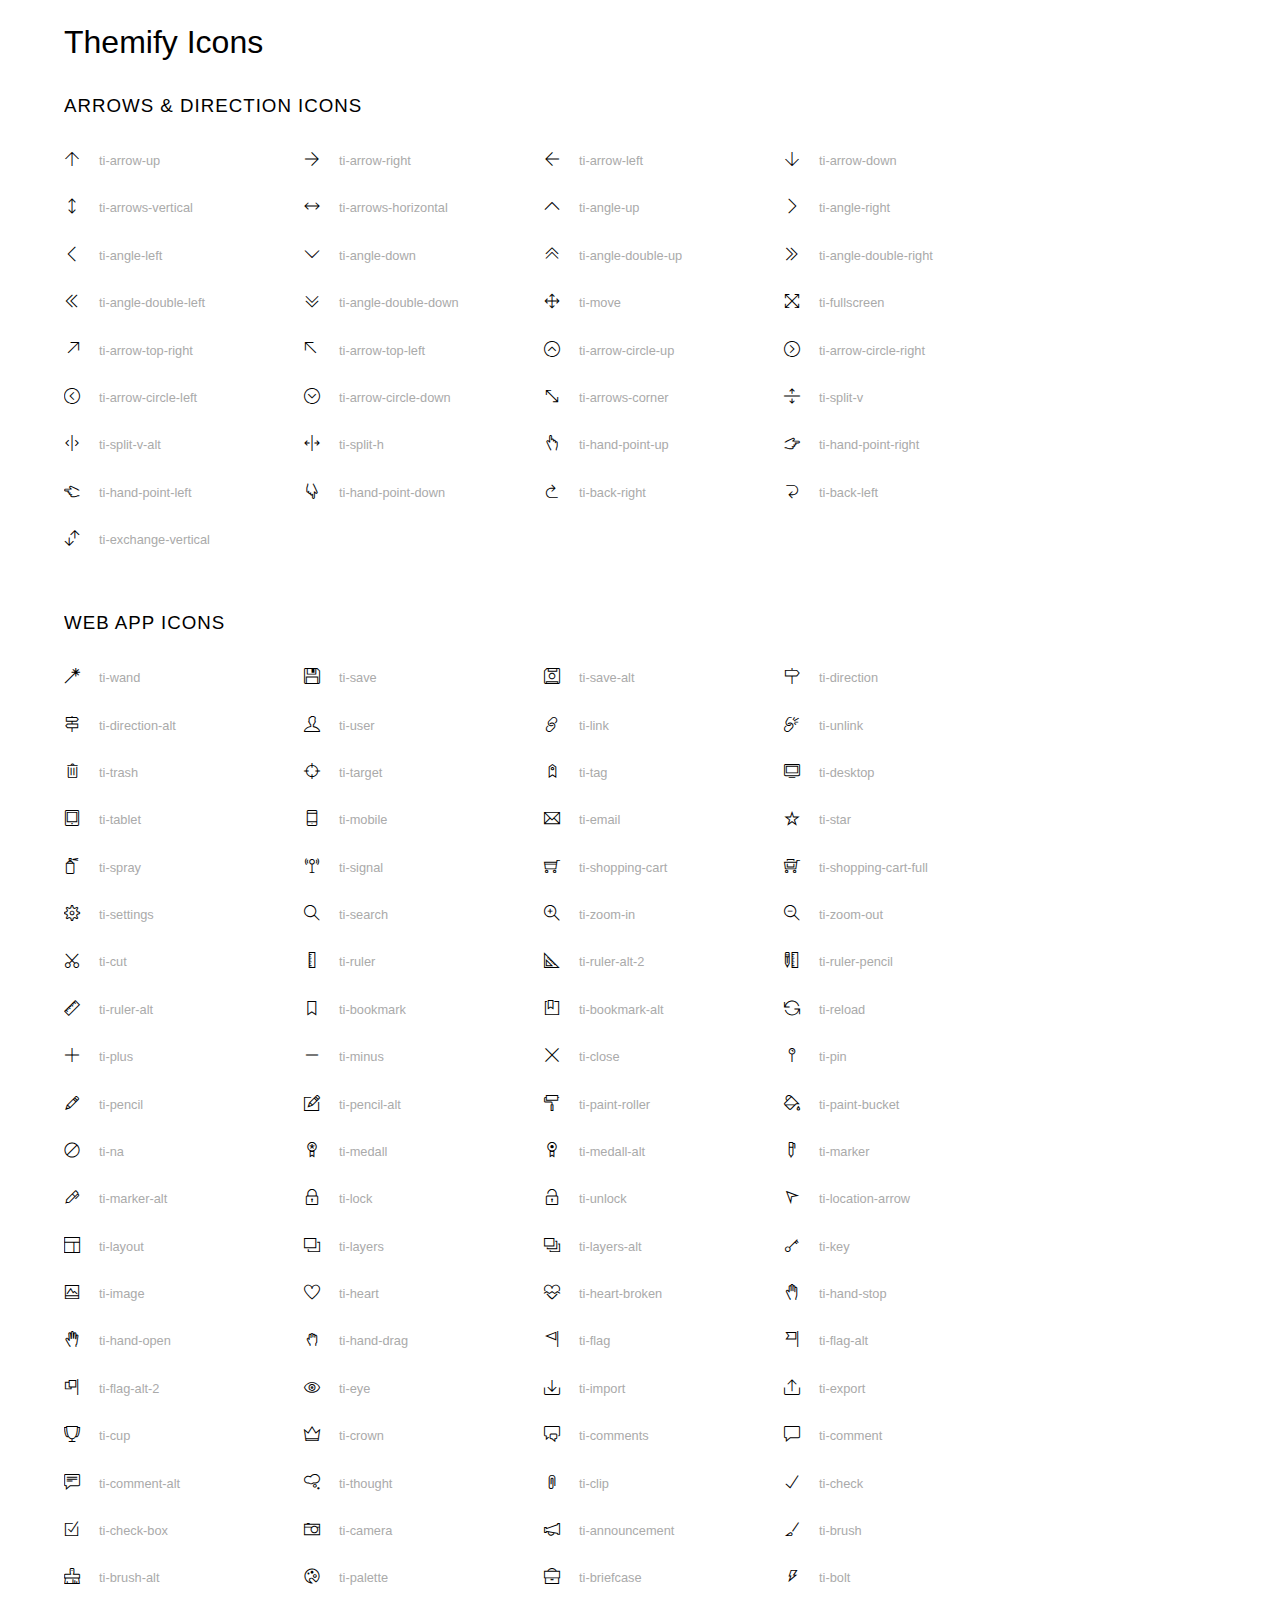
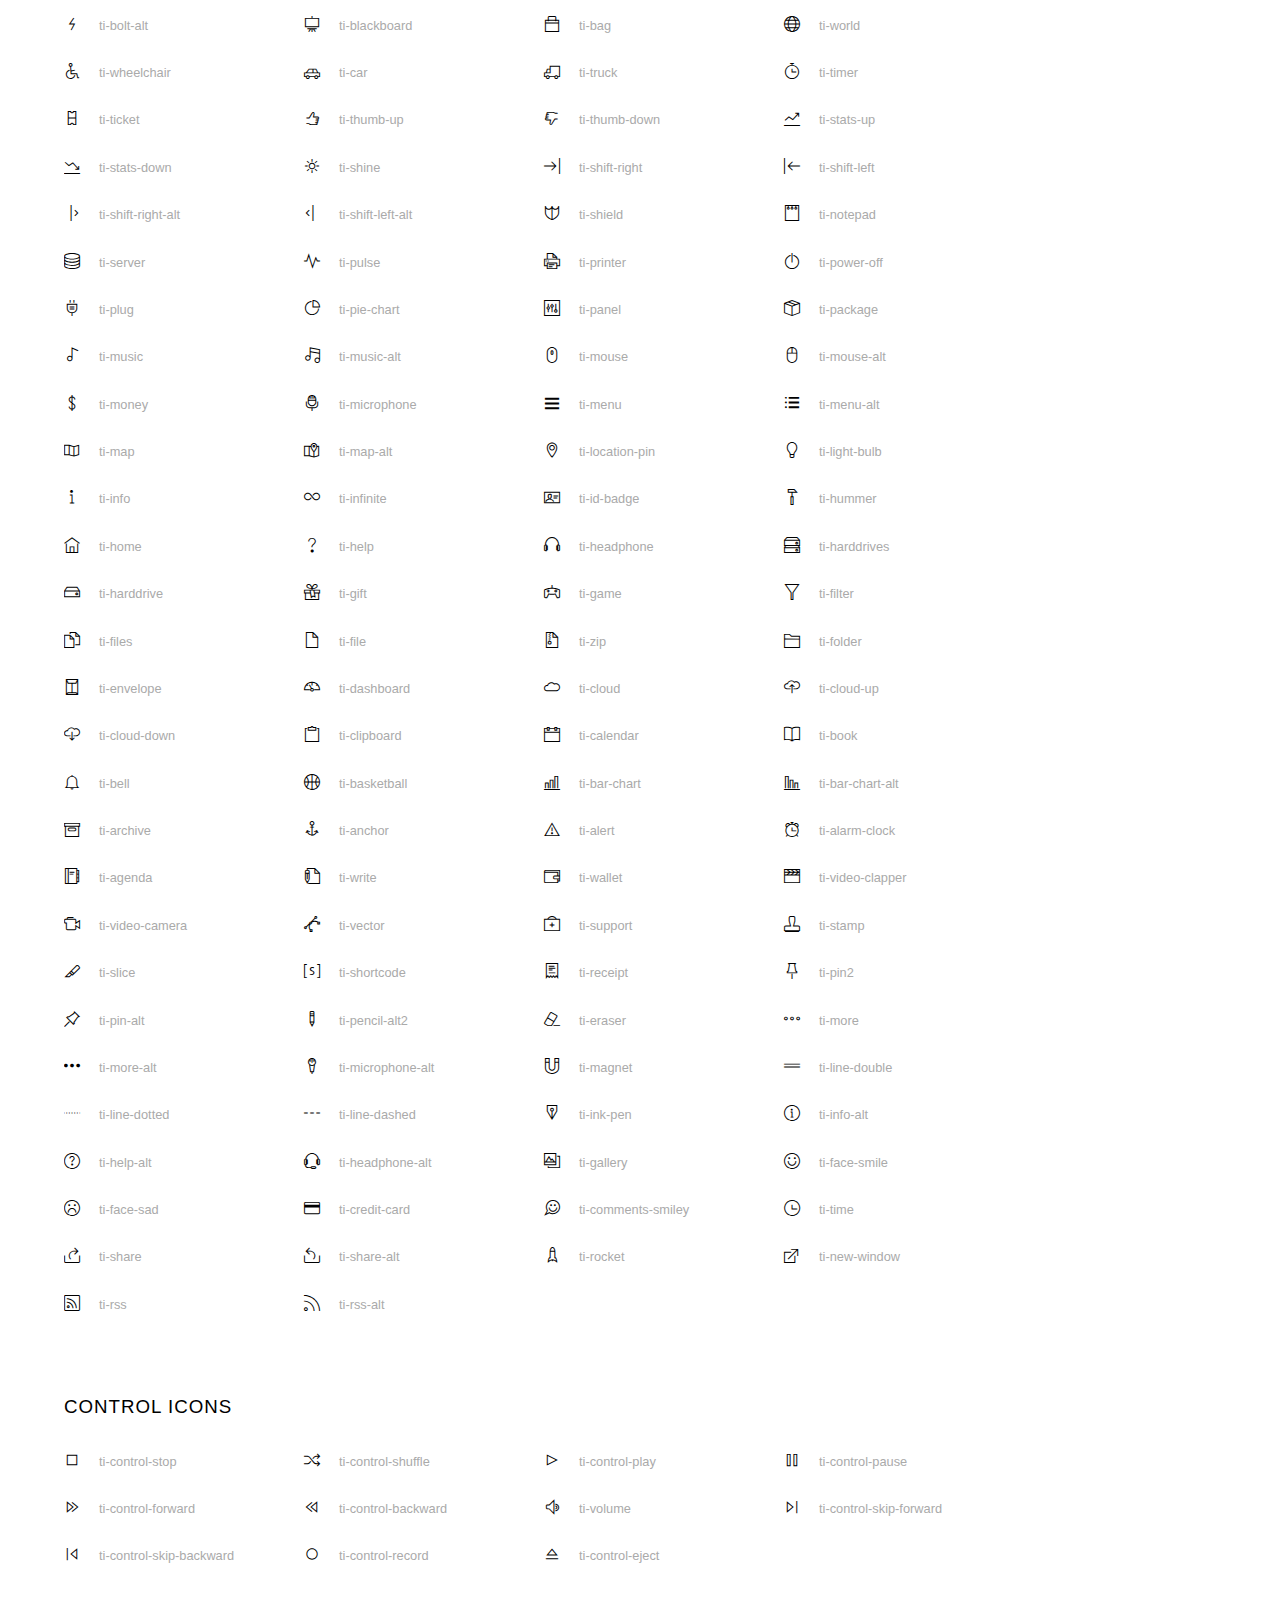
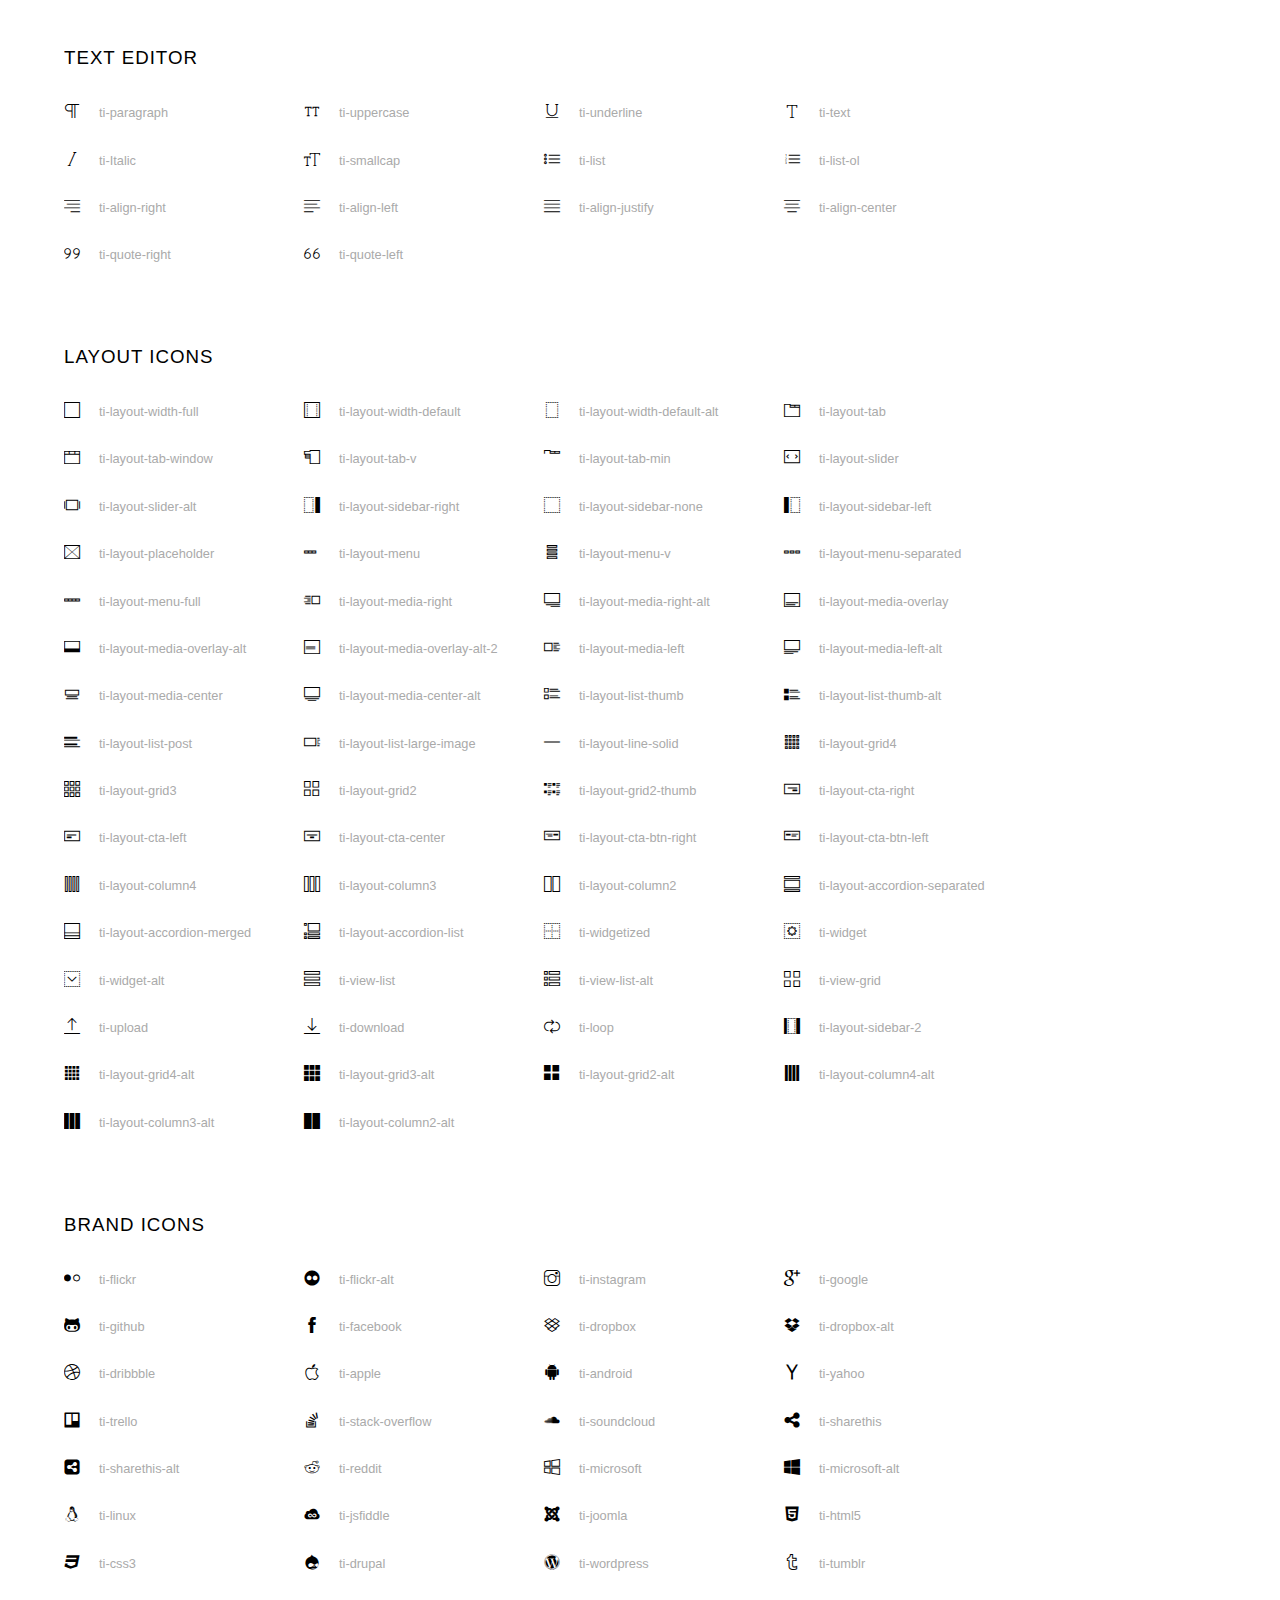
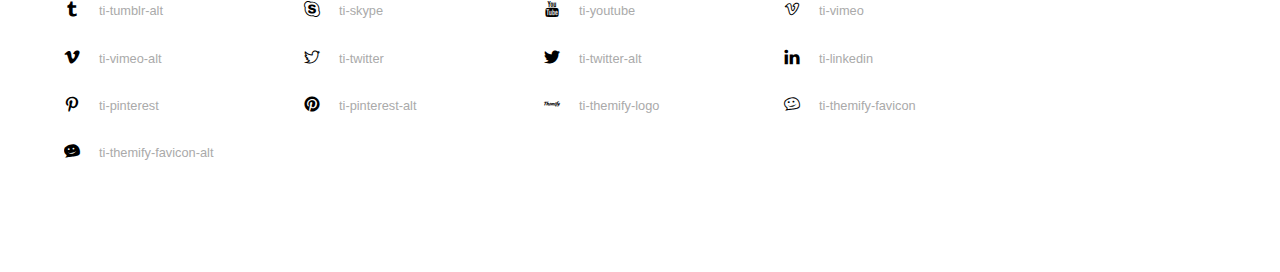
<file: font/themify-icons/index.html>
<!doctype html>
<html>
<head>
	<meta charset="utf-8">
	<title>Themify Icon Font</title>
	<meta name="viewport" content="width=device-width">
	<link rel="stylesheet" href="demo-files/demo.css">
	<link rel="stylesheet" href="themify-icons.css">
	<!--[if lt IE 8]><!-->
	<link rel="stylesheet" href="ie7/ie7.css">
	<!--<![endif]-->
</head>
<body>
	<h1>Themify Icons</h1>

	<div class="icon-section">

		<div class="icon-section">
			<h3>Arrows &amp; Direction Icons </h3>

			<div class="icon-container">
				<span class="ti-arrow-up"></span><span class="icon-name"> ti-arrow-up</span>
			</div>
			<div class="icon-container">
				<span class="ti-arrow-right"></span><span class="icon-name"> ti-arrow-right</span>
			</div>
			<div class="icon-container">
				<span class="ti-arrow-left"></span><span class="icon-name"> ti-arrow-left</span>
			</div>
			<div class="icon-container">
				<span class="ti-arrow-down"></span><span class="icon-name"> ti-arrow-down</span>
			</div>
			<div class="icon-container">
				<span class="ti-arrows-vertical"></span><span class="icon-name"> ti-arrows-vertical</span>
			</div>
			<div class="icon-container">
				<span class="ti-arrows-horizontal"></span><span class="icon-name"> ti-arrows-horizontal</span>
			</div>
			<div class="icon-container">
				<span class="ti-angle-up"></span><span class="icon-name"> ti-angle-up</span>
			</div>
			<div class="icon-container">
				<span class="ti-angle-right"></span><span class="icon-name"> ti-angle-right</span>
			</div>
			<div class="icon-container">
				<span class="ti-angle-left"></span><span class="icon-name"> ti-angle-left</span>
			</div>
			<div class="icon-container">
				<span class="ti-angle-down"></span><span class="icon-name"> ti-angle-down</span>
			</div>	
			<div class="icon-container">
				<span class="ti-angle-double-up"></span><span class="icon-name"> ti-angle-double-up</span>
			</div>
			<div class="icon-container">
				<span class="ti-angle-double-right"></span><span class="icon-name"> ti-angle-double-right</span>
			</div>
			<div class="icon-container">
				<span class="ti-angle-double-left"></span><span class="icon-name"> ti-angle-double-left</span>
			</div>
			<div class="icon-container">
				<span class="ti-angle-double-down"></span><span class="icon-name"> ti-angle-double-down</span>
			</div>					
			<div class="icon-container">
				<span class="ti-move"></span><span class="icon-name"> ti-move</span>
			</div>
			<div class="icon-container">
				<span class="ti-fullscreen"></span><span class="icon-name"> ti-fullscreen</span>
			</div>
			<div class="icon-container">
				<span class="ti-arrow-top-right"></span><span class="icon-name"> ti-arrow-top-right</span>
			</div>
			<div class="icon-container">
				<span class="ti-arrow-top-left"></span><span class="icon-name"> ti-arrow-top-left</span>
			</div>
			<div class="icon-container">
				<span class="ti-arrow-circle-up"></span><span class="icon-name"> ti-arrow-circle-up</span>
			</div>
			<div class="icon-container">
				<span class="ti-arrow-circle-right"></span><span class="icon-name"> ti-arrow-circle-right</span>
			</div>
			<div class="icon-container">
				<span class="ti-arrow-circle-left"></span><span class="icon-name"> ti-arrow-circle-left</span>
			</div>
			<div class="icon-container">
				<span class="ti-arrow-circle-down"></span><span class="icon-name"> ti-arrow-circle-down</span>
			</div>
			<div class="icon-container">
				<span class="ti-arrows-corner"></span><span class="icon-name"> ti-arrows-corner</span>
			</div>
			<div class="icon-container">
				<span class="ti-split-v"></span><span class="icon-name"> ti-split-v</span>
			</div>

			<div class="icon-container">
				<span class="ti-split-v-alt"></span><span class="icon-name"> ti-split-v-alt</span>
			</div>
			<div class="icon-container">
				<span class="ti-split-h"></span><span class="icon-name"> ti-split-h</span>
			</div>
			<div class="icon-container">
				<span class="ti-hand-point-up"></span><span class="icon-name"> ti-hand-point-up</span>
			</div>
			<div class="icon-container">
				<span class="ti-hand-point-right"></span><span class="icon-name"> ti-hand-point-right</span>
			</div>
			<div class="icon-container">
				<span class="ti-hand-point-left"></span><span class="icon-name"> ti-hand-point-left</span>
			</div>
			<div class="icon-container">
				<span class="ti-hand-point-down"></span><span class="icon-name"> ti-hand-point-down</span>
			</div>
			<div class="icon-container">
				<span class="ti-back-right"></span><span class="icon-name"> ti-back-right</span>
			</div>
			<div class="icon-container">
				<span class="ti-back-left"></span><span class="icon-name"> ti-back-left</span>
			</div>
			<div class="icon-container">
				<span class="ti-exchange-vertical"></span><span class="icon-name"> ti-exchange-vertical</span>
			</div>

		</div> <!-- Arrows Icons -->



		<h3>Web App Icons</h3>
		
		<div class="icon-section">

			<div class="icon-container">
				<span class="ti-wand"></span><span class="icon-name"> ti-wand</span>
			</div>
			<div class="icon-container">
				<span class="ti-save"></span><span class="icon-name"> ti-save</span>
			</div>
			<div class="icon-container">
				<span class="ti-save-alt"></span><span class="icon-name"> ti-save-alt</span>
			</div>

			<div class="icon-container">
				<span class="ti-direction"></span><span class="icon-name"> ti-direction</span>
			</div>
			<div class="icon-container">
				<span class="ti-direction-alt"></span><span class="icon-name"> ti-direction-alt</span>
			</div>
			<div class="icon-container">
				<span class="ti-user"></span><span class="icon-name"> ti-user</span>
			</div>
			<div class="icon-container">
				<span class="ti-link"></span><span class="icon-name"> ti-link</span>
			</div>
			<div class="icon-container">
				<span class="ti-unlink"></span><span class="icon-name"> ti-unlink</span>
			</div>
			<div class="icon-container">
				<span class="ti-trash"></span><span class="icon-name"> ti-trash</span>
			</div>
			<div class="icon-container">
				<span class="ti-target"></span><span class="icon-name"> ti-target</span>
			</div>
			<div class="icon-container">
				<span class="ti-tag"></span><span class="icon-name"> ti-tag</span>
			</div>
			<div class="icon-container">
				<span class="ti-desktop"></span><span class="icon-name"> ti-desktop</span>
			</div>
			<div class="icon-container">
				<span class="ti-tablet"></span><span class="icon-name"> ti-tablet</span>
			</div>
			<div class="icon-container">
				<span class="ti-mobile"></span><span class="icon-name"> ti-mobile</span>
			</div>
			<div class="icon-container">
				<span class="ti-email"></span><span class="icon-name"> ti-email</span>
			</div>	
			<div class="icon-container">
				<span class="ti-star"></span><span class="icon-name"> ti-star</span>
			</div>
			<div class="icon-container">
				<span class="ti-spray"></span><span class="icon-name"> ti-spray</span>
			</div>
			<div class="icon-container">
				<span class="ti-signal"></span><span class="icon-name"> ti-signal</span>
			</div>
			<div class="icon-container">
				<span class="ti-shopping-cart"></span><span class="icon-name"> ti-shopping-cart</span>
			</div>
			<div class="icon-container">
				<span class="ti-shopping-cart-full"></span><span class="icon-name"> ti-shopping-cart-full</span>
			</div>
			<div class="icon-container">
				<span class="ti-settings"></span><span class="icon-name"> ti-settings</span>
			</div>
			<div class="icon-container">
				<span class="ti-search"></span><span class="icon-name"> ti-search</span>
			</div>
			<div class="icon-container">
				<span class="ti-zoom-in"></span><span class="icon-name"> ti-zoom-in</span>
			</div>
			<div class="icon-container">
				<span class="ti-zoom-out"></span><span class="icon-name"> ti-zoom-out</span>
			</div>
			<div class="icon-container">
				<span class="ti-cut"></span><span class="icon-name"> ti-cut</span>
			</div>
			<div class="icon-container">
				<span class="ti-ruler"></span><span class="icon-name"> ti-ruler</span>
			</div>
			<div class="icon-container">
				<span class="ti-ruler-alt-2"></span><span class="icon-name"> ti-ruler-alt-2</span>
			</div>			
			<div class="icon-container">
				<span class="ti-ruler-pencil"></span><span class="icon-name"> ti-ruler-pencil</span>
			</div>
			<div class="icon-container">
				<span class="ti-ruler-alt"></span><span class="icon-name"> ti-ruler-alt</span>
			</div>
			<div class="icon-container">
				<span class="ti-bookmark"></span><span class="icon-name"> ti-bookmark</span>
			</div>
			<div class="icon-container">
				<span class="ti-bookmark-alt"></span><span class="icon-name"> ti-bookmark-alt</span>
			</div>
			<div class="icon-container">
				<span class="ti-reload"></span><span class="icon-name"> ti-reload</span>
			</div>
			<div class="icon-container">
				<span class="ti-plus"></span><span class="icon-name"> ti-plus</span>
			</div>
			<div class="icon-container">
				<span class="ti-minus"></span><span class="icon-name"> ti-minus</span>
			</div>
			<div class="icon-container">
				<span class="ti-close"></span><span class="icon-name"> ti-close</span>
			</div>			
			<div class="icon-container">
				<span class="ti-pin"></span><span class="icon-name"> ti-pin</span>
			</div>
			<div class="icon-container">
				<span class="ti-pencil"></span><span class="icon-name"> ti-pencil</span>
			</div>
					
		  	<div class="icon-container">
				<span class="ti-pencil-alt"></span><span class="icon-name"> ti-pencil-alt</span>
			</div>
			<div class="icon-container">
				<span class="ti-paint-roller"></span><span class="icon-name"> ti-paint-roller</span>
			</div>
			<div class="icon-container">
				<span class="ti-paint-bucket"></span><span class="icon-name"> ti-paint-bucket</span>
			</div>
			<div class="icon-container">
				<span class="ti-na"></span><span class="icon-name"> ti-na</span>
			</div>
			<div class="icon-container">
				<span class="ti-medall"></span><span class="icon-name"> ti-medall</span>
			</div>
			<div class="icon-container">
				<span class="ti-medall-alt"></span><span class="icon-name"> ti-medall-alt</span>
			</div>
			<div class="icon-container">
				<span class="ti-marker"></span><span class="icon-name"> ti-marker</span>
			</div>
			<div class="icon-container">
				<span class="ti-marker-alt"></span><span class="icon-name"> ti-marker-alt</span>
			</div>

			<div class="icon-container">
				<span class="ti-lock"></span><span class="icon-name"> ti-lock</span>
			</div>
			<div class="icon-container">
				<span class="ti-unlock"></span><span class="icon-name"> ti-unlock</span>
			</div>
			<div class="icon-container">
				<span class="ti-location-arrow"></span><span class="icon-name"> ti-location-arrow</span>
			</div>
			<div class="icon-container">
				<span class="ti-layout"></span><span class="icon-name"> ti-layout</span>
			</div>
			<div class="icon-container">
				<span class="ti-layers"></span><span class="icon-name"> ti-layers</span>
			</div>
			<div class="icon-container">
				<span class="ti-layers-alt"></span><span class="icon-name"> ti-layers-alt</span>
			</div>
			<div class="icon-container">
				<span class="ti-key"></span><span class="icon-name"> ti-key</span>
			</div>
			<div class="icon-container">
				<span class="ti-image"></span><span class="icon-name"> ti-image</span>
			</div>
			<div class="icon-container">
				<span class="ti-heart"></span><span class="icon-name"> ti-heart</span>
			</div>
			<div class="icon-container">
				<span class="ti-heart-broken"></span><span class="icon-name"> ti-heart-broken</span>
			</div>
			<div class="icon-container">
				<span class="ti-hand-stop"></span><span class="icon-name"> ti-hand-stop</span>
			</div>
			<div class="icon-container">
				<span class="ti-hand-open"></span><span class="icon-name"> ti-hand-open</span>
			</div>
			<div class="icon-container">
				<span class="ti-hand-drag"></span><span class="icon-name"> ti-hand-drag</span>
			</div>
			<div class="icon-container">
				<span class="ti-flag"></span><span class="icon-name"> ti-flag</span>
			</div>
			<div class="icon-container">
				<span class="ti-flag-alt"></span><span class="icon-name"> ti-flag-alt</span>
			</div>
			<div class="icon-container">
				<span class="ti-flag-alt-2"></span><span class="icon-name"> ti-flag-alt-2</span>
			</div>
			<div class="icon-container">
				<span class="ti-eye"></span><span class="icon-name"> ti-eye</span>
			</div>
			<div class="icon-container">
				<span class="ti-import"></span><span class="icon-name"> ti-import</span>
			</div>			
			<div class="icon-container">
				<span class="ti-export"></span><span class="icon-name"> ti-export</span>
			</div>
			<div class="icon-container">
				<span class="ti-cup"></span><span class="icon-name"> ti-cup</span>
			</div>
			<div class="icon-container">
				<span class="ti-crown"></span><span class="icon-name"> ti-crown</span>
			</div>
			<div class="icon-container">
				<span class="ti-comments"></span><span class="icon-name"> ti-comments</span>
			</div>
			<div class="icon-container">
				<span class="ti-comment"></span><span class="icon-name"> ti-comment</span>
			</div>
			<div class="icon-container">
				<span class="ti-comment-alt"></span><span class="icon-name"> ti-comment-alt</span>
			</div>
			<div class="icon-container">
				<span class="ti-thought"></span><span class="icon-name"> ti-thought</span>
			</div>			
			<div class="icon-container">
				<span class="ti-clip"></span><span class="icon-name"> ti-clip</span>
			</div>

			<div class="icon-container">
				<span class="ti-check"></span><span class="icon-name"> ti-check</span>
			</div>
			<div class="icon-container">
				<span class="ti-check-box"></span><span class="icon-name"> ti-check-box</span>
			</div>
			<div class="icon-container">
				<span class="ti-camera"></span><span class="icon-name"> ti-camera</span>
			</div>
			<div class="icon-container">
				<span class="ti-announcement"></span><span class="icon-name"> ti-announcement</span>
			</div>
			<div class="icon-container">
				<span class="ti-brush"></span><span class="icon-name"> ti-brush</span>
			</div>
			<div class="icon-container">
				<span class="ti-brush-alt"></span><span class="icon-name"> ti-brush-alt</span>
			</div>
			<div class="icon-container">
				<span class="ti-palette"></span><span class="icon-name"> ti-palette</span>
			</div>			
			<div class="icon-container">
				<span class="ti-briefcase"></span><span class="icon-name"> ti-briefcase</span>
			</div>
			<div class="icon-container">
				<span class="ti-bolt"></span><span class="icon-name"> ti-bolt</span>
			</div>
			<div class="icon-container">
				<span class="ti-bolt-alt"></span><span class="icon-name"> ti-bolt-alt</span>
			</div>
			<div class="icon-container">
				<span class="ti-blackboard"></span><span class="icon-name"> ti-blackboard</span>
			</div>
			<div class="icon-container">
				<span class="ti-bag"></span><span class="icon-name"> ti-bag</span>
			</div>
			<div class="icon-container">
				<span class="ti-world"></span><span class="icon-name"> ti-world</span>
			</div>
			<div class="icon-container">
				<span class="ti-wheelchair"></span><span class="icon-name"> ti-wheelchair</span>
			</div>
			<div class="icon-container">
				<span class="ti-car"></span><span class="icon-name"> ti-car</span>
			</div>
			<div class="icon-container">
				<span class="ti-truck"></span><span class="icon-name"> ti-truck</span>
			</div>
			<div class="icon-container">
				<span class="ti-timer"></span><span class="icon-name"> ti-timer</span>
			</div>
			<div class="icon-container">
				<span class="ti-ticket"></span><span class="icon-name"> ti-ticket</span>
			</div>
			<div class="icon-container">
				<span class="ti-thumb-up"></span><span class="icon-name"> ti-thumb-up</span>
			</div>
			<div class="icon-container">
				<span class="ti-thumb-down"></span><span class="icon-name"> ti-thumb-down</span>
			</div>

			<div class="icon-container">
				<span class="ti-stats-up"></span><span class="icon-name"> ti-stats-up</span>
			</div>
			<div class="icon-container">
				<span class="ti-stats-down"></span><span class="icon-name"> ti-stats-down</span>
			</div>
			<div class="icon-container">
				<span class="ti-shine"></span><span class="icon-name"> ti-shine</span>
			</div>
			<div class="icon-container">
				<span class="ti-shift-right"></span><span class="icon-name"> ti-shift-right</span>
			</div>
			<div class="icon-container">
				<span class="ti-shift-left"></span><span class="icon-name"> ti-shift-left</span>
			</div>

			<div class="icon-container">
				<span class="ti-shift-right-alt"></span><span class="icon-name"> ti-shift-right-alt</span>
			</div>
			<div class="icon-container">
				<span class="ti-shift-left-alt"></span><span class="icon-name"> ti-shift-left-alt</span>
			</div>
			<div class="icon-container">
				<span class="ti-shield"></span><span class="icon-name"> ti-shield</span>
			</div>
			<div class="icon-container">
				<span class="ti-notepad"></span><span class="icon-name"> ti-notepad</span>
			</div>
			<div class="icon-container">
				<span class="ti-server"></span><span class="icon-name"> ti-server</span>
			</div>

			<div class="icon-container">
				<span class="ti-pulse"></span><span class="icon-name"> ti-pulse</span>
			</div>
			<div class="icon-container">
				<span class="ti-printer"></span><span class="icon-name"> ti-printer</span>
			</div>
			<div class="icon-container">
				<span class="ti-power-off"></span><span class="icon-name"> ti-power-off</span>
			</div>
			<div class="icon-container">
				<span class="ti-plug"></span><span class="icon-name"> ti-plug</span>
			</div>
			<div class="icon-container">
				<span class="ti-pie-chart"></span><span class="icon-name"> ti-pie-chart</span>
			</div>

			<div class="icon-container">
				<span class="ti-panel"></span><span class="icon-name"> ti-panel</span>
			</div>
			<div class="icon-container">
				<span class="ti-package"></span><span class="icon-name"> ti-package</span>
			</div>
			<div class="icon-container">
				<span class="ti-music"></span><span class="icon-name"> ti-music</span>
			</div>
			<div class="icon-container">
				<span class="ti-music-alt"></span><span class="icon-name"> ti-music-alt</span>
			</div>
			<div class="icon-container">
				<span class="ti-mouse"></span><span class="icon-name"> ti-mouse</span>
			</div>
			<div class="icon-container">
				<span class="ti-mouse-alt"></span><span class="icon-name"> ti-mouse-alt</span>
			</div>
			<div class="icon-container">
				<span class="ti-money"></span><span class="icon-name"> ti-money</span>
			</div>
			<div class="icon-container">
				<span class="ti-microphone"></span><span class="icon-name"> ti-microphone</span>
			</div>
			<div class="icon-container">
				<span class="ti-menu"></span><span class="icon-name"> ti-menu</span>
			</div>
			<div class="icon-container">
				<span class="ti-menu-alt"></span><span class="icon-name"> ti-menu-alt</span>
			</div>
			<div class="icon-container">
				<span class="ti-map"></span><span class="icon-name"> ti-map</span>
			</div>
			<div class="icon-container">
				<span class="ti-map-alt"></span><span class="icon-name"> ti-map-alt</span>
			</div>

			<div class="icon-container">
				<span class="ti-location-pin"></span><span class="icon-name"> ti-location-pin</span>
			</div>

			<div class="icon-container">
				<span class="ti-light-bulb"></span><span class="icon-name"> ti-light-bulb</span>
			</div>
			<div class="icon-container">
				<span class="ti-info"></span><span class="icon-name"> ti-info</span>
			</div>
			<div class="icon-container">
				<span class="ti-infinite"></span><span class="icon-name"> ti-infinite</span>
			</div>
			<div class="icon-container">
				<span class="ti-id-badge"></span><span class="icon-name"> ti-id-badge</span>
			</div>
			<div class="icon-container">
				<span class="ti-hummer"></span><span class="icon-name"> ti-hummer</span>
			</div>
			<div class="icon-container">
				<span class="ti-home"></span><span class="icon-name"> ti-home</span>
			</div>
			<div class="icon-container">
				<span class="ti-help"></span><span class="icon-name"> ti-help</span>
			</div>
			<div class="icon-container">
				<span class="ti-headphone"></span><span class="icon-name"> ti-headphone</span>
			</div>
			<div class="icon-container">
				<span class="ti-harddrives"></span><span class="icon-name"> ti-harddrives</span>
			</div>
			<div class="icon-container">
				<span class="ti-harddrive"></span><span class="icon-name"> ti-harddrive</span>
			</div>
			<div class="icon-container">
				<span class="ti-gift"></span><span class="icon-name"> ti-gift</span>
			</div>
			<div class="icon-container">
				<span class="ti-game"></span><span class="icon-name"> ti-game</span>
			</div>
			<div class="icon-container">
				<span class="ti-filter"></span><span class="icon-name"> ti-filter</span>
			</div>
			<div class="icon-container">
				<span class="ti-files"></span><span class="icon-name"> ti-files</span>
			</div>
			<div class="icon-container">
				<span class="ti-file"></span><span class="icon-name"> ti-file</span>
			</div>
			<div class="icon-container">
				<span class="ti-zip"></span><span class="icon-name"> ti-zip</span>
			</div>
			<div class="icon-container">
				<span class="ti-folder"></span><span class="icon-name"> ti-folder</span>
			</div>			
			<div class="icon-container">
				<span class="ti-envelope"></span><span class="icon-name"> ti-envelope</span>
			</div>


			<div class="icon-container">
				<span class="ti-dashboard"></span><span class="icon-name"> ti-dashboard</span>
			</div>
			<div class="icon-container">
				<span class="ti-cloud"></span><span class="icon-name"> ti-cloud</span>
			</div>
			<div class="icon-container">
				<span class="ti-cloud-up"></span><span class="icon-name"> ti-cloud-up</span>
			</div>
			<div class="icon-container">
				<span class="ti-cloud-down"></span><span class="icon-name"> ti-cloud-down</span>
			</div>
			<div class="icon-container">
				<span class="ti-clipboard"></span><span class="icon-name"> ti-clipboard</span>
			</div>
			<div class="icon-container">
				<span class="ti-calendar"></span><span class="icon-name"> ti-calendar</span>
			</div>
			<div class="icon-container">
				<span class="ti-book"></span><span class="icon-name"> ti-book</span>
			</div>
			<div class="icon-container">
				<span class="ti-bell"></span><span class="icon-name"> ti-bell</span>
			</div>
			<div class="icon-container">
				<span class="ti-basketball"></span><span class="icon-name"> ti-basketball</span>
			</div>
			<div class="icon-container">
				<span class="ti-bar-chart"></span><span class="icon-name"> ti-bar-chart</span>
			</div>
			<div class="icon-container">
				<span class="ti-bar-chart-alt"></span><span class="icon-name"> ti-bar-chart-alt</span>
			</div>


			<div class="icon-container">
				<span class="ti-archive"></span><span class="icon-name"> ti-archive</span>
			</div>
			<div class="icon-container">
				<span class="ti-anchor"></span><span class="icon-name"> ti-anchor</span>
			</div>

			<div class="icon-container">
				<span class="ti-alert"></span><span class="icon-name"> ti-alert</span>
			</div>
			<div class="icon-container">
				<span class="ti-alarm-clock"></span><span class="icon-name"> ti-alarm-clock</span>
			</div>
			<div class="icon-container">
				<span class="ti-agenda"></span><span class="icon-name"> ti-agenda</span>
			</div>
			<div class="icon-container">
				<span class="ti-write"></span><span class="icon-name"> ti-write</span>
			</div>

			<div class="icon-container">
				<span class="ti-wallet"></span><span class="icon-name"> ti-wallet</span>
			</div>
			<div class="icon-container">
				<span class="ti-video-clapper"></span><span class="icon-name"> ti-video-clapper</span>
			</div>
			<div class="icon-container">
				<span class="ti-video-camera"></span><span class="icon-name"> ti-video-camera</span>
			</div>
			<div class="icon-container">
				<span class="ti-vector"></span><span class="icon-name"> ti-vector</span>
			</div>

			<div class="icon-container">
				<span class="ti-support"></span><span class="icon-name"> ti-support</span>
			</div>
			<div class="icon-container">
				<span class="ti-stamp"></span><span class="icon-name"> ti-stamp</span>
			</div>
			<div class="icon-container">
				<span class="ti-slice"></span><span class="icon-name"> ti-slice</span>
			</div>
			<div class="icon-container">
				<span class="ti-shortcode"></span><span class="icon-name"> ti-shortcode</span>
			</div>
			<div class="icon-container">
				<span class="ti-receipt"></span><span class="icon-name"> ti-receipt</span>
			</div>
			<div class="icon-container">
				<span class="ti-pin2"></span><span class="icon-name"> ti-pin2</span>
			</div>
			<div class="icon-container">
				<span class="ti-pin-alt"></span><span class="icon-name"> ti-pin-alt</span>
			</div>
			<div class="icon-container">
				<span class="ti-pencil-alt2"></span><span class="icon-name"> ti-pencil-alt2</span>
			</div>
			<div class="icon-container">
				<span class="ti-eraser"></span><span class="icon-name"> ti-eraser</span>
			</div>			
			<div class="icon-container">
				<span class="ti-more"></span><span class="icon-name"> ti-more</span>
			</div>
			<div class="icon-container">
				<span class="ti-more-alt"></span><span class="icon-name"> ti-more-alt</span>
			</div>
			<div class="icon-container">
				<span class="ti-microphone-alt"></span><span class="icon-name"> ti-microphone-alt</span>
			</div>
			<div class="icon-container">
				<span class="ti-magnet"></span><span class="icon-name"> ti-magnet</span>
			</div>
			<div class="icon-container">
				<span class="ti-line-double"></span><span class="icon-name"> ti-line-double</span>
			</div>
			<div class="icon-container">
				<span class="ti-line-dotted"></span><span class="icon-name"> ti-line-dotted</span>
			</div>
			<div class="icon-container">
				<span class="ti-line-dashed"></span><span class="icon-name"> ti-line-dashed</span>
			</div>

			<div class="icon-container">
				<span class="ti-ink-pen"></span><span class="icon-name"> ti-ink-pen</span>
			</div>
			<div class="icon-container">
				<span class="ti-info-alt"></span><span class="icon-name"> ti-info-alt</span>
			</div>
			<div class="icon-container">
				<span class="ti-help-alt"></span><span class="icon-name"> ti-help-alt</span>
			</div>
			<div class="icon-container">
				<span class="ti-headphone-alt"></span><span class="icon-name"> ti-headphone-alt</span>
			</div>

			<div class="icon-container">
				<span class="ti-gallery"></span><span class="icon-name"> ti-gallery</span>
			</div>
			<div class="icon-container">
				<span class="ti-face-smile"></span><span class="icon-name"> ti-face-smile</span>
			</div>
			<div class="icon-container">
				<span class="ti-face-sad"></span><span class="icon-name"> ti-face-sad</span>
			</div>
			<div class="icon-container">
				<span class="ti-credit-card"></span><span class="icon-name"> ti-credit-card</span>
			</div>
			<div class="icon-container">
				<span class="ti-comments-smiley"></span><span class="icon-name"> ti-comments-smiley</span>
			</div>
			<div class="icon-container">
				<span class="ti-time"></span><span class="icon-name"> ti-time</span>
			</div>
			<div class="icon-container">
				<span class="ti-share"></span><span class="icon-name"> ti-share</span>
			</div>
			<div class="icon-container">
				<span class="ti-share-alt"></span><span class="icon-name"> ti-share-alt</span>
			</div>
			<div class="icon-container">
				<span class="ti-rocket"></span><span class="icon-name"> ti-rocket</span>
			</div>

			<div class="icon-container">
				<span class="ti-new-window"></span><span class="icon-name"> ti-new-window</span>
			</div>

			<div class="icon-container">
				<span class="ti-rss"></span><span class="icon-name"> ti-rss</span>
			</div>

			<div class="icon-container">
				<span class="ti-rss-alt"></span><span class="icon-name"> ti-rss-alt</span>
			</div>
			
		</div><!-- Web App Icons -->


		<div class="icon-section">
			<h3>Control Icons</h3>
			<div class="icon-container">
				<span class="ti-control-stop"></span><span class="icon-name"> ti-control-stop</span>
			</div>
			<div class="icon-container">
				<span class="ti-control-shuffle"></span><span class="icon-name"> ti-control-shuffle</span>
			</div>
			<div class="icon-container">
				<span class="ti-control-play"></span><span class="icon-name"> ti-control-play</span>
			</div>
			<div class="icon-container">
				<span class="ti-control-pause"></span><span class="icon-name"> ti-control-pause</span>
			</div>
			<div class="icon-container">
				<span class="ti-control-forward"></span><span class="icon-name"> ti-control-forward</span>
			</div>
			<div class="icon-container">
				<span class="ti-control-backward"></span><span class="icon-name"> ti-control-backward</span>
			</div>	
			<div class="icon-container">
				<span class="ti-volume"></span><span class="icon-name"> ti-volume</span>
			</div>
			<div class="icon-container">
				<span class="ti-control-skip-forward"></span><span class="icon-name"> ti-control-skip-forward</span>
			</div>
			<div class="icon-container">
				<span class="ti-control-skip-backward"></span><span class="icon-name"> ti-control-skip-backward</span>
			</div>
			<div class="icon-container">
				<span class="ti-control-record"></span><span class="icon-name"> ti-control-record</span>
			</div>
			<div class="icon-container">
				<span class="ti-control-eject"></span><span class="icon-name"> ti-control-eject</span>
			</div>			
		</div> <!-- Control Icons -->


		<div class="icon-section">
			<h3>Text Editor</h3>

			<div class="icon-container">
				<span class="ti-paragraph"></span><span class="icon-name"> ti-paragraph</span>
			</div>
			<div class="icon-container">
				<span class="ti-uppercase"></span><span class="icon-name"> ti-uppercase</span>
			</div>

			<div class="icon-container">
				<span class="ti-underline"></span><span class="icon-name"> ti-underline</span>
			</div>
			<div class="icon-container">
				<span class="ti-text"></span><span class="icon-name"> ti-text</span>
			</div>
			<div class="icon-container">
				<span class="ti-Italic"></span><span class="icon-name"> ti-Italic</span>
			</div>
			<div class="icon-container">
				<span class="ti-smallcap"></span><span class="icon-name"> ti-smallcap</span>
			</div>
			<div class="icon-container">
				<span class="ti-list"></span><span class="icon-name"> ti-list</span>
			</div>
			<div class="icon-container">
				<span class="ti-list-ol"></span><span class="icon-name"> ti-list-ol</span>
			</div>
			<div class="icon-container">
				<span class="ti-align-right"></span><span class="icon-name"> ti-align-right</span>
			</div>
			<div class="icon-container">
				<span class="ti-align-left"></span><span class="icon-name"> ti-align-left</span>
			</div>
			<div class="icon-container">
				<span class="ti-align-justify"></span><span class="icon-name"> ti-align-justify</span>
			</div>
			<div class="icon-container">
				<span class="ti-align-center"></span><span class="icon-name"> ti-align-center</span>
			</div>
			<div class="icon-container">
				<span class="ti-quote-right"></span><span class="icon-name"> ti-quote-right</span>
			</div>
			<div class="icon-container">
				<span class="ti-quote-left"></span><span class="icon-name"> ti-quote-left</span>
			</div>

		</div> <!-- Text Editor -->



		<div class="icon-section">
			<h3>Layout Icons</h3>
			<div class="icon-container">
				<span class="ti-layout-width-full"></span><span class="icon-name"> ti-layout-width-full</span>
			</div>
			<div class="icon-container">
				<span class="ti-layout-width-default"></span><span class="icon-name"> ti-layout-width-default</span>
			</div>
			<div class="icon-container">
				<span class="ti-layout-width-default-alt"></span><span class="icon-name"> ti-layout-width-default-alt</span>
			</div>
			<div class="icon-container">
				<span class="ti-layout-tab"></span><span class="icon-name"> ti-layout-tab</span>
			</div>
			<div class="icon-container">
				<span class="ti-layout-tab-window"></span><span class="icon-name"> ti-layout-tab-window</span>
			</div>
			<div class="icon-container">
				<span class="ti-layout-tab-v"></span><span class="icon-name"> ti-layout-tab-v</span>
			</div>
			<div class="icon-container">
				<span class="ti-layout-tab-min"></span><span class="icon-name"> ti-layout-tab-min</span>
			</div>
			<div class="icon-container">
				<span class="ti-layout-slider"></span><span class="icon-name"> ti-layout-slider</span>
			</div>
			<div class="icon-container">
				<span class="ti-layout-slider-alt"></span><span class="icon-name"> ti-layout-slider-alt</span>
			</div>
			<div class="icon-container">
				<span class="ti-layout-sidebar-right"></span><span class="icon-name"> ti-layout-sidebar-right</span>
			</div>
			<div class="icon-container">
				<span class="ti-layout-sidebar-none"></span><span class="icon-name"> ti-layout-sidebar-none</span>
			</div>
			<div class="icon-container">
				<span class="ti-layout-sidebar-left"></span><span class="icon-name"> ti-layout-sidebar-left</span>
			</div>
			<div class="icon-container">
				<span class="ti-layout-placeholder"></span><span class="icon-name"> ti-layout-placeholder</span>
			</div>
			<div class="icon-container">
				<span class="ti-layout-menu"></span><span class="icon-name"> ti-layout-menu</span>
			</div>
			<div class="icon-container">
				<span class="ti-layout-menu-v"></span><span class="icon-name"> ti-layout-menu-v</span>
			</div>
			<div class="icon-container">
				<span class="ti-layout-menu-separated"></span><span class="icon-name"> ti-layout-menu-separated</span>
			</div>
			<div class="icon-container">
				<span class="ti-layout-menu-full"></span><span class="icon-name"> ti-layout-menu-full</span>
			</div>
			<div class="icon-container">
				<span class="ti-layout-media-right"></span><span class="icon-name"> ti-layout-media-right</span>
			</div>
			<div class="icon-container">
				<span class="ti-layout-media-right-alt"></span><span class="icon-name"> ti-layout-media-right-alt</span>
			</div>
			<div class="icon-container">
				<span class="ti-layout-media-overlay"></span><span class="icon-name"> ti-layout-media-overlay</span>
			</div>
			<div class="icon-container">
				<span class="ti-layout-media-overlay-alt"></span><span class="icon-name"> ti-layout-media-overlay-alt</span>
			</div>
			<div class="icon-container">
				<span class="ti-layout-media-overlay-alt-2"></span><span class="icon-name"> ti-layout-media-overlay-alt-2</span>
			</div>
			<div class="icon-container">
				<span class="ti-layout-media-left"></span><span class="icon-name"> ti-layout-media-left</span>
			</div>
			<div class="icon-container">
				<span class="ti-layout-media-left-alt"></span><span class="icon-name"> ti-layout-media-left-alt</span>
			</div>
			<div class="icon-container">
				<span class="ti-layout-media-center"></span><span class="icon-name"> ti-layout-media-center</span>
			</div>
			<div class="icon-container">
				<span class="ti-layout-media-center-alt"></span><span class="icon-name"> ti-layout-media-center-alt</span>
			</div>
			<div class="icon-container">
				<span class="ti-layout-list-thumb"></span><span class="icon-name"> ti-layout-list-thumb</span>
			</div>
			<div class="icon-container">
				<span class="ti-layout-list-thumb-alt"></span><span class="icon-name"> ti-layout-list-thumb-alt</span>
			</div>
			<div class="icon-container">
				<span class="ti-layout-list-post"></span><span class="icon-name"> ti-layout-list-post</span>
			</div>
			<div class="icon-container">
				<span class="ti-layout-list-large-image"></span><span class="icon-name"> ti-layout-list-large-image</span>
			</div>
			<div class="icon-container">
				<span class="ti-layout-line-solid"></span><span class="icon-name"> ti-layout-line-solid</span>
			</div>
			<div class="icon-container">
				<span class="ti-layout-grid4"></span><span class="icon-name"> ti-layout-grid4</span>
			</div>
			<div class="icon-container">
				<span class="ti-layout-grid3"></span><span class="icon-name"> ti-layout-grid3</span>
			</div>
			<div class="icon-container">
				<span class="ti-layout-grid2"></span><span class="icon-name"> ti-layout-grid2</span>
			</div>
			<div class="icon-container">
				<span class="ti-layout-grid2-thumb"></span><span class="icon-name"> ti-layout-grid2-thumb</span>
			</div>
			<div class="icon-container">
				<span class="ti-layout-cta-right"></span><span class="icon-name"> ti-layout-cta-right</span>
			</div>
			<div class="icon-container">
				<span class="ti-layout-cta-left"></span><span class="icon-name"> ti-layout-cta-left</span>
			</div>
			<div class="icon-container">
				<span class="ti-layout-cta-center"></span><span class="icon-name"> ti-layout-cta-center</span>
			</div>
			<div class="icon-container">
				<span class="ti-layout-cta-btn-right"></span><span class="icon-name"> ti-layout-cta-btn-right</span>
			</div>
			<div class="icon-container">
				<span class="ti-layout-cta-btn-left"></span><span class="icon-name"> ti-layout-cta-btn-left</span>
			</div>
			<div class="icon-container">
				<span class="ti-layout-column4"></span><span class="icon-name"> ti-layout-column4</span>
			</div>
			<div class="icon-container">
				<span class="ti-layout-column3"></span><span class="icon-name"> ti-layout-column3</span>
			</div>
			<div class="icon-container">
				<span class="ti-layout-column2"></span><span class="icon-name"> ti-layout-column2</span>
			</div>
			<div class="icon-container">
				<span class="ti-layout-accordion-separated"></span><span class="icon-name"> ti-layout-accordion-separated</span>
			</div>
			<div class="icon-container">
				<span class="ti-layout-accordion-merged"></span><span class="icon-name"> ti-layout-accordion-merged</span>
			</div>
			<div class="icon-container">
				<span class="ti-layout-accordion-list"></span><span class="icon-name"> ti-layout-accordion-list</span>
			</div>
			<div class="icon-container">
				<span class="ti-widgetized"></span><span class="icon-name"> ti-widgetized</span>
			</div>
			<div class="icon-container">
				<span class="ti-widget"></span><span class="icon-name"> ti-widget</span>
			</div>
			<div class="icon-container">
				<span class="ti-widget-alt"></span><span class="icon-name"> ti-widget-alt</span>
			</div>
			<div class="icon-container">
				<span class="ti-view-list"></span><span class="icon-name"> ti-view-list</span>
			</div>
			<div class="icon-container">
				<span class="ti-view-list-alt"></span><span class="icon-name"> ti-view-list-alt</span>
			</div>
			<div class="icon-container">
				<span class="ti-view-grid"></span><span class="icon-name"> ti-view-grid</span>
			</div>
			<div class="icon-container">
				<span class="ti-upload"></span><span class="icon-name"> ti-upload</span>
			</div>
			<div class="icon-container">
				<span class="ti-download"></span><span class="icon-name"> ti-download</span>
			</div>	
			<div class="icon-container">
				<span class="ti-loop"></span><span class="icon-name"> ti-loop</span>
			</div>
			<div class="icon-container">
				<span class="ti-layout-sidebar-2"></span><span class="icon-name"> ti-layout-sidebar-2</span>
			</div>
			<div class="icon-container">
				<span class="ti-layout-grid4-alt"></span><span class="icon-name"> ti-layout-grid4-alt</span>
			</div>
			<div class="icon-container">
				<span class="ti-layout-grid3-alt"></span><span class="icon-name"> ti-layout-grid3-alt</span>
			</div>
			<div class="icon-container">
				<span class="ti-layout-grid2-alt"></span><span class="icon-name"> ti-layout-grid2-alt</span>
			</div>
			<div class="icon-container">
				<span class="ti-layout-column4-alt"></span><span class="icon-name"> ti-layout-column4-alt</span>
			</div>
			<div class="icon-container">
				<span class="ti-layout-column3-alt"></span><span class="icon-name"> ti-layout-column3-alt</span>
			</div>
			<div class="icon-container">
				<span class="ti-layout-column2-alt"></span><span class="icon-name"> ti-layout-column2-alt</span>
			</div>		


		</div> <!-- Layout Icons -->


		<div class="icon-section">
			<h3>Brand Icons</h3>

			<div class="icon-container">
				<span class="ti-flickr"></span><span class="icon-name"> ti-flickr</span>
			</div>
			<div class="icon-container">
				<span class="ti-flickr-alt"></span><span class="icon-name"> ti-flickr-alt</span>
			</div>			
			<div class="icon-container">
				<span class="ti-instagram"></span><span class="icon-name"> ti-instagram</span>
			</div>
			<div class="icon-container">
				<span class="ti-google"></span><span class="icon-name"> ti-google</span>
			</div>
			<div class="icon-container">
				<span class="ti-github"></span><span class="icon-name"> ti-github</span>
			</div>

			<div class="icon-container">
				<span class="ti-facebook"></span><span class="icon-name"> ti-facebook</span>
			</div>
			<div class="icon-container">
				<span class="ti-dropbox"></span><span class="icon-name"> ti-dropbox</span>
			</div>
			<div class="icon-container">
				<span class="ti-dropbox-alt"></span><span class="icon-name"> ti-dropbox-alt</span>
			</div>
			<div class="icon-container">
				<span class="ti-dribbble"></span><span class="icon-name"> ti-dribbble</span>
			</div>
			<div class="icon-container">
				<span class="ti-apple"></span><span class="icon-name"> ti-apple</span>
			</div>
			<div class="icon-container">
				<span class="ti-android"></span><span class="icon-name"> ti-android</span>
			</div>
			<div class="icon-container">
				<span class="ti-yahoo"></span><span class="icon-name"> ti-yahoo</span>
			</div>
			<div class="icon-container">
				<span class="ti-trello"></span><span class="icon-name"> ti-trello</span>
			</div>
			<div class="icon-container">
				<span class="ti-stack-overflow"></span><span class="icon-name"> ti-stack-overflow</span>
			</div>
			<div class="icon-container">
				<span class="ti-soundcloud"></span><span class="icon-name"> ti-soundcloud</span>
			</div>
			<div class="icon-container">
				<span class="ti-sharethis"></span><span class="icon-name"> ti-sharethis</span>
			</div>
			<div class="icon-container">
				<span class="ti-sharethis-alt"></span><span class="icon-name"> ti-sharethis-alt</span>
			</div>
			<div class="icon-container">
				<span class="ti-reddit"></span><span class="icon-name"> ti-reddit</span>
			</div>

			<div class="icon-container">
				<span class="ti-microsoft"></span><span class="icon-name"> ti-microsoft</span>
			</div>
			<div class="icon-container">
				<span class="ti-microsoft-alt"></span><span class="icon-name"> ti-microsoft-alt</span>
			</div>
			<div class="icon-container">
				<span class="ti-linux"></span><span class="icon-name"> ti-linux</span>
			</div>
			<div class="icon-container">
				<span class="ti-jsfiddle"></span><span class="icon-name"> ti-jsfiddle</span>
			</div>
			<div class="icon-container">
				<span class="ti-joomla"></span><span class="icon-name"> ti-joomla</span>
			</div>
			<div class="icon-container">
				<span class="ti-html5"></span><span class="icon-name"> ti-html5</span>
			</div>
			<div class="icon-container">
				<span class="ti-css3"></span><span class="icon-name"> ti-css3</span>
			</div>	
			<div class="icon-container">
				<span class="ti-drupal"></span><span class="icon-name"> ti-drupal</span>
			</div>
			<div class="icon-container">
				<span class="ti-wordpress"></span><span class="icon-name"> ti-wordpress</span>
			</div>		
			<div class="icon-container">
				<span class="ti-tumblr"></span><span class="icon-name"> ti-tumblr</span>
			</div>
			<div class="icon-container">
				<span class="ti-tumblr-alt"></span><span class="icon-name"> ti-tumblr-alt</span>
			</div>
			<div class="icon-container">
				<span class="ti-skype"></span><span class="icon-name"> ti-skype</span>
			</div>
			<div class="icon-container">
				<span class="ti-youtube"></span><span class="icon-name"> ti-youtube</span>
			</div>
			<div class="icon-container">
				<span class="ti-vimeo"></span><span class="icon-name"> ti-vimeo</span>
			</div>
			<div class="icon-container">
				<span class="ti-vimeo-alt"></span><span class="icon-name"> ti-vimeo-alt</span>
			</div>			
			<div class="icon-container">
				<span class="ti-twitter"></span><span class="icon-name"> ti-twitter</span>
			</div>
			<div class="icon-container">
				<span class="ti-twitter-alt"></span><span class="icon-name"> ti-twitter-alt</span>
			</div>
			<div class="icon-container">
				<span class="ti-linkedin"></span><span class="icon-name"> ti-linkedin</span>
			</div>
			<div class="icon-container">
				<span class="ti-pinterest"></span><span class="icon-name"> ti-pinterest</span>
			</div>

			<div class="icon-container">
				<span class="ti-pinterest-alt"></span><span class="icon-name"> ti-pinterest-alt</span>
			</div>
			<div class="icon-container">
				<span class="ti-themify-logo"></span><span class="icon-name"> ti-themify-logo</span>
			</div>
			<div class="icon-container">
				<span class="ti-themify-favicon"></span><span class="icon-name"> ti-themify-favicon</span>
			</div>
			<div class="icon-container">
				<span class="ti-themify-favicon-alt"></span><span class="icon-name"> ti-themify-favicon-alt</span>
			</div>

		</div> <!-- brand Icons -->

	</div>

</body>
</html>
</file>
<file: font/themify-icons/demo-files/demo.css>
body {
	font: normal 1em/1.5em Arial, Helvetica, sans-serif;
	max-width: 90%;
	margin: 30px auto 0;
}
h1, h3 {
	font-weight: normal;
}
h3 {
	font-size: 1.4;
	text-transform: uppercase;
	letter-spacing: 1px;
}

.icon-section {
	margin: 0 0 3em;
	clear: both;
	overflow: hidden;
}
.icon-container {
	width: 240px; 
	padding: .7em 0;
	float: left; 
	position: relative;
	text-align: left;
}
.icon-container [class^="ti-"], 
.icon-container [class*=" ti-"] {
	color: #000;
	position: absolute;
	margin-top: 3px;
	transition: .3s;
}
.icon-container:hover [class^="ti-"],
.icon-container:hover [class*=" ti-"] {
	font-size: 2.2em;
	margin-top: -5px;
}
.icon-container:hover .icon-name {
	color: #000;
}
.icon-name {
	color: #aaa;
	margin-left: 35px;
	font-size: .8em;
	transition: .3s;
}
.icon-container:hover .icon-name {
	margin-left: 45px;
}
</file>
<file: font/themify-icons/themify-icons.css>
@font-face {
	font-family: 'themify';
	src:url('fonts/themify.eot?-fvbane');
	src:url('fonts/themify.eot?#iefix-fvbane') format('embedded-opentype'),
		url('fonts/themify.woff?-fvbane') format('woff'),
		url('fonts/themify.ttf?-fvbane') format('truetype'),
		url('fonts/themify.svg?-fvbane#themify') format('svg');
	font-weight: normal;
	font-style: normal;
}

[class^="ti-"], [class*=" ti-"] {
	font-family: 'themify';
	speak: none;
	font-style: normal;
	font-weight: normal;
	font-variant: normal;
	text-transform: none;
	line-height: 1;

	/* Better Font Rendering =========== */
	-webkit-font-smoothing: antialiased;
	-moz-osx-font-smoothing: grayscale;
}

.ti-wand:before {
	content: "\e600";
}
.ti-volume:before {
	content: "\e601";
}
.ti-user:before {
	content: "\e602";
}
.ti-unlock:before {
	content: "\e603";
}
.ti-unlink:before {
	content: "\e604";
}
.ti-trash:before {
	content: "\e605";
}
.ti-thought:before {
	content: "\e606";
}
.ti-target:before {
	content: "\e607";
}
.ti-tag:before {
	content: "\e608";
}
.ti-tablet:before {
	content: "\e609";
}
.ti-star:before {
	content: "\e60a";
}
.ti-spray:before {
	content: "\e60b";
}
.ti-signal:before {
	content: "\e60c";
}
.ti-shopping-cart:before {
	content: "\e60d";
}
.ti-shopping-cart-full:before {
	content: "\e60e";
}
.ti-settings:before {
	content: "\e60f";
}
.ti-search:before {
	content: "\e610";
}
.ti-zoom-in:before {
	content: "\e611";
}
.ti-zoom-out:before {
	content: "\e612";
}
.ti-cut:before {
	content: "\e613";
}
.ti-ruler:before {
	content: "\e614";
}
.ti-ruler-pencil:before {
	content: "\e615";
}
.ti-ruler-alt:before {
	content: "\e616";
}
.ti-bookmark:before {
	content: "\e617";
}
.ti-bookmark-alt:before {
	content: "\e618";
}
.ti-reload:before {
	content: "\e619";
}
.ti-plus:before {
	content: "\e61a";
}
.ti-pin:before {
	content: "\e61b";
}
.ti-pencil:before {
	content: "\e61c";
}
.ti-pencil-alt:before {
	content: "\e61d";
}
.ti-paint-roller:before {
	content: "\e61e";
}
.ti-paint-bucket:before {
	content: "\e61f";
}
.ti-na:before {
	content: "\e620";
}
.ti-mobile:before {
	content: "\e621";
}
.ti-minus:before {
	content: "\e622";
}
.ti-medall:before {
	content: "\e623";
}
.ti-medall-alt:before {
	content: "\e624";
}
.ti-marker:before {
	content: "\e625";
}
.ti-marker-alt:before {
	content: "\e626";
}
.ti-arrow-up:before {
	content: "\e627";
}
.ti-arrow-right:before {
	content: "\e628";
}
.ti-arrow-left:before {
	content: "\e629";
}
.ti-arrow-down:before {
	content: "\e62a";
}
.ti-lock:before {
	content: "\e62b";
}
.ti-location-arrow:before {
	content: "\e62c";
}
.ti-link:before {
	content: "\e62d";
}
.ti-layout:before {
	content: "\e62e";
}
.ti-layers:before {
	content: "\e62f";
}
.ti-layers-alt:before {
	content: "\e630";
}
.ti-key:before {
	content: "\e631";
}
.ti-import:before {
	content: "\e632";
}
.ti-image:before {
	content: "\e633";
}
.ti-heart:before {
	content: "\e634";
}
.ti-heart-broken:before {
	content: "\e635";
}
.ti-hand-stop:before {
	content: "\e636";
}
.ti-hand-open:before {
	content: "\e637";
}
.ti-hand-drag:before {
	content: "\e638";
}
.ti-folder:before {
	content: "\e639";
}
.ti-flag:before {
	content: "\e63a";
}
.ti-flag-alt:before {
	content: "\e63b";
}
.ti-flag-alt-2:before {
	content: "\e63c";
}
.ti-eye:before {
	content: "\e63d";
}
.ti-export:before {
	content: "\e63e";
}
.ti-exchange-vertical:before {
	content: "\e63f";
}
.ti-desktop:before {
	content: "\e640";
}
.ti-cup:before {
	content: "\e641";
}
.ti-crown:before {
	content: "\e642";
}
.ti-comments:before {
	content: "\e643";
}
.ti-comment:before {
	content: "\e644";
}
.ti-comment-alt:before {
	content: "\e645";
}
.ti-close:before {
	content: "\e646";
}
.ti-clip:before {
	content: "\e647";
}
.ti-angle-up:before {
	content: "\e648";
}
.ti-angle-right:before {
	content: "\e649";
}
.ti-angle-left:before {
	content: "\e64a";
}
.ti-angle-down:before {
	content: "\e64b";
}
.ti-check:before {
	content: "\e64c";
}
.ti-check-box:before {
	content: "\e64d";
}
.ti-camera:before {
	content: "\e64e";
}
.ti-announcement:before {
	content: "\e64f";
}
.ti-brush:before {
	content: "\e650";
}
.ti-briefcase:before {
	content: "\e651";
}
.ti-bolt:before {
	content: "\e652";
}
.ti-bolt-alt:before {
	content: "\e653";
}
.ti-blackboard:before {
	content: "\e654";
}
.ti-bag:before {
	content: "\e655";
}
.ti-move:before {
	content: "\e656";
}
.ti-arrows-vertical:before {
	content: "\e657";
}
.ti-arrows-horizontal:before {
	content: "\e658";
}
.ti-fullscreen:before {
	content: "\e659";
}
.ti-arrow-top-right:before {
	content: "\e65a";
}
.ti-arrow-top-left:before {
	content: "\e65b";
}
.ti-arrow-circle-up:before {
	content: "\e65c";
}
.ti-arrow-circle-right:before {
	content: "\e65d";
}
.ti-arrow-circle-left:before {
	content: "\e65e";
}
.ti-arrow-circle-down:before {
	content: "\e65f";
}
.ti-angle-double-up:before {
	content: "\e660";
}
.ti-angle-double-right:before {
	content: "\e661";
}
.ti-angle-double-left:before {
	content: "\e662";
}
.ti-angle-double-down:before {
	content: "\e663";
}
.ti-zip:before {
	content: "\e664";
}
.ti-world:before {
	content: "\e665";
}
.ti-wheelchair:before {
	content: "\e666";
}
.ti-view-list:before {
	content: "\e667";
}
.ti-view-list-alt:before {
	content: "\e668";
}
.ti-view-grid:before {
	content: "\e669";
}
.ti-uppercase:before {
	content: "\e66a";
}
.ti-upload:before {
	content: "\e66b";
}
.ti-underline:before {
	content: "\e66c";
}
.ti-truck:before {
	content: "\e66d";
}
.ti-timer:before {
	content: "\e66e";
}
.ti-ticket:before {
	content: "\e66f";
}
.ti-thumb-up:before {
	content: "\e670";
}
.ti-thumb-down:before {
	content: "\e671";
}
.ti-text:before {
	content: "\e672";
}
.ti-stats-up:before {
	content: "\e673";
}
.ti-stats-down:before {
	content: "\e674";
}
.ti-split-v:before {
	content: "\e675";
}
.ti-split-h:before {
	content: "\e676";
}
.ti-smallcap:before {
	content: "\e677";
}
.ti-shine:before {
	content: "\e678";
}
.ti-shift-right:before {
	content: "\e679";
}
.ti-shift-left:before {
	content: "\e67a";
}
.ti-shield:before {
	content: "\e67b";
}
.ti-notepad:before {
	content: "\e67c";
}
.ti-server:before {
	content: "\e67d";
}
.ti-quote-right:before {
	content: "\e67e";
}
.ti-quote-left:before {
	content: "\e67f";
}
.ti-pulse:before {
	content: "\e680";
}
.ti-printer:before {
	content: "\e681";
}
.ti-power-off:before {
	content: "\e682";
}
.ti-plug:before {
	content: "\e683";
}
.ti-pie-chart:before {
	content: "\e684";
}
.ti-paragraph:before {
	content: "\e685";
}
.ti-panel:before {
	content: "\e686";
}
.ti-package:before {
	content: "\e687";
}
.ti-music:before {
	content: "\e688";
}
.ti-music-alt:before {
	content: "\e689";
}
.ti-mouse:before {
	content: "\e68a";
}
.ti-mouse-alt:before {
	content: "\e68b";
}
.ti-money:before {
	content: "\e68c";
}
.ti-microphone:before {
	content: "\e68d";
}
.ti-menu:before {
	content: "\e68e";
}
.ti-menu-alt:before {
	content: "\e68f";
}
.ti-map:before {
	content: "\e690";
}
.ti-map-alt:before {
	content: "\e691";
}
.ti-loop:before {
	content: "\e692";
}
.ti-location-pin:before {
	content: "\e693";
}
.ti-list:before {
	content: "\e694";
}
.ti-light-bulb:before {
	content: "\e695";
}
.ti-Italic:before {
	content: "\e696";
}
.ti-info:before {
	content: "\e697";
}
.ti-infinite:before {
	content: "\e698";
}
.ti-id-badge:before {
	content: "\e699";
}
.ti-hummer:before {
	content: "\e69a";
}
.ti-home:before {
	content: "\e69b";
}
.ti-help:before {
	content: "\e69c";
}
.ti-headphone:before {
	content: "\e69d";
}
.ti-harddrives:before {
	content: "\e69e";
}
.ti-harddrive:before {
	content: "\e69f";
}
.ti-gift:before {
	content: "\e6a0";
}
.ti-game:before {
	content: "\e6a1";
}
.ti-filter:before {
	content: "\e6a2";
}
.ti-files:before {
	content: "\e6a3";
}
.ti-file:before {
	content: "\e6a4";
}
.ti-eraser:before {
	content: "\e6a5";
}
.ti-envelope:before {
	content: "\e6a6";
}
.ti-download:before {
	content: "\e6a7";
}
.ti-direction:before {
	content: "\e6a8";
}
.ti-direction-alt:before {
	content: "\e6a9";
}
.ti-dashboard:before {
	content: "\e6aa";
}
.ti-control-stop:before {
	content: "\e6ab";
}
.ti-control-shuffle:before {
	content: "\e6ac";
}
.ti-control-play:before {
	content: "\e6ad";
}
.ti-control-pause:before {
	content: "\e6ae";
}
.ti-control-forward:before {
	content: "\e6af";
}
.ti-control-backward:before {
	content: "\e6b0";
}
.ti-cloud:before {
	content: "\e6b1";
}
.ti-cloud-up:before {
	content: "\e6b2";
}
.ti-cloud-down:before {
	content: "\e6b3";
}
.ti-clipboard:before {
	content: "\e6b4";
}
.ti-car:before {
	content: "\e6b5";
}
.ti-calendar:before {
	content: "\e6b6";
}
.ti-book:before {
	content: "\e6b7";
}
.ti-bell:before {
	content: "\e6b8";
}
.ti-basketball:before {
	content: "\e6b9";
}
.ti-bar-chart:before {
	content: "\e6ba";
}
.ti-bar-chart-alt:before {
	content: "\e6bb";
}
.ti-back-right:before {
	content: "\e6bc";
}
.ti-back-left:before {
	content: "\e6bd";
}
.ti-arrows-corner:before {
	content: "\e6be";
}
.ti-archive:before {
	content: "\e6bf";
}
.ti-anchor:before {
	content: "\e6c0";
}
.ti-align-right:before {
	content: "\e6c1";
}
.ti-align-left:before {
	content: "\e6c2";
}
.ti-align-justify:before {
	content: "\e6c3";
}
.ti-align-center:before {
	content: "\e6c4";
}
.ti-alert:before {
	content: "\e6c5";
}
.ti-alarm-clock:before {
	content: "\e6c6";
}
.ti-agenda:before {
	content: "\e6c7";
}
.ti-write:before {
	content: "\e6c8";
}
.ti-window:before {
	content: "\e6c9";
}
.ti-widgetized:before {
	content: "\e6ca";
}
.ti-widget:before {
	content: "\e6cb";
}
.ti-widget-alt:before {
	content: "\e6cc";
}
.ti-wallet:before {
	content: "\e6cd";
}
.ti-video-clapper:before {
	content: "\e6ce";
}
.ti-video-camera:before {
	content: "\e6cf";
}
.ti-vector:before {
	content: "\e6d0";
}
.ti-themify-logo:before {
	content: "\e6d1";
}
.ti-themify-favicon:before {
	content: "\e6d2";
}
.ti-themify-favicon-alt:before {
	content: "\e6d3";
}
.ti-support:before {
	content: "\e6d4";
}
.ti-stamp:before {
	content: "\e6d5";
}
.ti-split-v-alt:before {
	content: "\e6d6";
}
.ti-slice:before {
	content: "\e6d7";
}
.ti-shortcode:before {
	content: "\e6d8";
}
.ti-shift-right-alt:before {
	content: "\e6d9";
}
.ti-shift-left-alt:before {
	content: "\e6da";
}
.ti-ruler-alt-2:before {
	content: "\e6db";
}
.ti-receipt:before {
	content: "\e6dc";
}
.ti-pin2:before {
	content: "\e6dd";
}
.ti-pin-alt:before {
	content: "\e6de";
}
.ti-pencil-alt2:before {
	content: "\e6df";
}
.ti-palette:before {
	content: "\e6e0";
}
.ti-more:before {
	content: "\e6e1";
}
.ti-more-alt:before {
	content: "\e6e2";
}
.ti-microphone-alt:before {
	content: "\e6e3";
}
.ti-magnet:before {
	content: "\e6e4";
}
.ti-line-double:before {
	content: "\e6e5";
}
.ti-line-dotted:before {
	content: "\e6e6";
}
.ti-line-dashed:before {
	content: "\e6e7";
}
.ti-layout-width-full:before {
	content: "\e6e8";
}
.ti-layout-width-default:before {
	content: "\e6e9";
}
.ti-layout-width-default-alt:before {
	content: "\e6ea";
}
.ti-layout-tab:before {
	content: "\e6eb";
}
.ti-layout-tab-window:before {
	content: "\e6ec";
}
.ti-layout-tab-v:before {
	content: "\e6ed";
}
.ti-layout-tab-min:before {
	content: "\e6ee";
}
.ti-layout-slider:before {
	content: "\e6ef";
}
.ti-layout-slider-alt:before {
	content: "\e6f0";
}
.ti-layout-sidebar-right:before {
	content: "\e6f1";
}
.ti-layout-sidebar-none:before {
	content: "\e6f2";
}
.ti-layout-sidebar-left:before {
	content: "\e6f3";
}
.ti-layout-placeholder:before {
	content: "\e6f4";
}
.ti-layout-menu:before {
	content: "\e6f5";
}
.ti-layout-menu-v:before {
	content: "\e6f6";
}
.ti-layout-menu-separated:before {
	content: "\e6f7";
}
.ti-layout-menu-full:before {
	content: "\e6f8";
}
.ti-layout-media-right-alt:before {
	content: "\e6f9";
}
.ti-layout-media-right:before {
	content: "\e6fa";
}
.ti-layout-media-overlay:before {
	content: "\e6fb";
}
.ti-layout-media-overlay-alt:before {
	content: "\e6fc";
}
.ti-layout-media-overlay-alt-2:before {
	content: "\e6fd";
}
.ti-layout-media-left-alt:before {
	content: "\e6fe";
}
.ti-layout-media-left:before {
	content: "\e6ff";
}
.ti-layout-media-center-alt:before {
	content: "\e700";
}
.ti-layout-media-center:before {
	content: "\e701";
}
.ti-layout-list-thumb:before {
	content: "\e702";
}
.ti-layout-list-thumb-alt:before {
	content: "\e703";
}
.ti-layout-list-post:before {
	content: "\e704";
}
.ti-layout-list-large-image:before {
	content: "\e705";
}
.ti-layout-line-solid:before {
	content: "\e706";
}
.ti-layout-grid4:before {
	content: "\e707";
}
.ti-layout-grid3:before {
	content: "\e708";
}
.ti-layout-grid2:before {
	content: "\e709";
}
.ti-layout-grid2-thumb:before {
	content: "\e70a";
}
.ti-layout-cta-right:before {
	content: "\e70b";
}
.ti-layout-cta-left:before {
	content: "\e70c";
}
.ti-layout-cta-center:before {
	content: "\e70d";
}
.ti-layout-cta-btn-right:before {
	content: "\e70e";
}
.ti-layout-cta-btn-left:before {
	content: "\e70f";
}
.ti-layout-column4:before {
	content: "\e710";
}
.ti-layout-column3:before {
	content: "\e711";
}
.ti-layout-column2:before {
	content: "\e712";
}
.ti-layout-accordion-separated:before {
	content: "\e713";
}
.ti-layout-accordion-merged:before {
	content: "\e714";
}
.ti-layout-accordion-list:before {
	content: "\e715";
}
.ti-ink-pen:before {
	content: "\e716";
}
.ti-info-alt:before {
	content: "\e717";
}
.ti-help-alt:before {
	content: "\e718";
}
.ti-headphone-alt:before {
	content: "\e719";
}
.ti-hand-point-up:before {
	content: "\e71a";
}
.ti-hand-point-right:before {
	content: "\e71b";
}
.ti-hand-point-left:before {
	content: "\e71c";
}
.ti-hand-point-down:before {
	content: "\e71d";
}
.ti-gallery:before {
	content: "\e71e";
}
.ti-face-smile:before {
	content: "\e71f";
}
.ti-face-sad:before {
	content: "\e720";
}
.ti-credit-card:before {
	content: "\e721";
}
.ti-control-skip-forward:before {
	content: "\e722";
}
.ti-control-skip-backward:before {
	content: "\e723";
}
.ti-control-record:before {
	content: "\e724";
}
.ti-control-eject:before {
	content: "\e725";
}
.ti-comments-smiley:before {
	content: "\e726";
}
.ti-brush-alt:before {
	content: "\e727";
}
.ti-youtube:before {
	content: "\e728";
}
.ti-vimeo:before {
	content: "\e729";
}
.ti-twitter:before {
	content: "\e72a";
}
.ti-time:before {
	content: "\e72b";
}
.ti-tumblr:before {
	content: "\e72c";
}
.ti-skype:before {
	content: "\e72d";
}
.ti-share:before {
	content: "\e72e";
}
.ti-share-alt:before {
	content: "\e72f";
}
.ti-rocket:before {
	content: "\e730";
}
.ti-pinterest:before {
	content: "\e731";
}
.ti-new-window:before {
	content: "\e732";
}
.ti-microsoft:before {
	content: "\e733";
}
.ti-list-ol:before {
	content: "\e734";
}
.ti-linkedin:before {
	content: "\e735";
}
.ti-layout-sidebar-2:before {
	content: "\e736";
}
.ti-layout-grid4-alt:before {
	content: "\e737";
}
.ti-layout-grid3-alt:before {
	content: "\e738";
}
.ti-layout-grid2-alt:before {
	content: "\e739";
}
.ti-layout-column4-alt:before {
	content: "\e73a";
}
.ti-layout-column3-alt:before {
	content: "\e73b";
}
.ti-layout-column2-alt:before {
	content: "\e73c";
}
.ti-instagram:before {
	content: "\e73d";
}
.ti-google:before {
	content: "\e73e";
}
.ti-github:before {
	content: "\e73f";
}
.ti-flickr:before {
	content: "\e740";
}
.ti-facebook:before {
	content: "\e741";
}
.ti-dropbox:before {
	content: "\e742";
}
.ti-dribbble:before {
	content: "\e743";
}
.ti-apple:before {
	content: "\e744";
}
.ti-android:before {
	content: "\e745";
}
.ti-save:before {
	content: "\e746";
}
.ti-save-alt:before {
	content: "\e747";
}
.ti-yahoo:before {
	content: "\e748";
}
.ti-wordpress:before {
	content: "\e749";
}
.ti-vimeo-alt:before {
	content: "\e74a";
}
.ti-twitter-alt:before {
	content: "\e74b";
}
.ti-tumblr-alt:before {
	content: "\e74c";
}
.ti-trello:before {
	content: "\e74d";
}
.ti-stack-overflow:before {
	content: "\e74e";
}
.ti-soundcloud:before {
	content: "\e74f";
}
.ti-sharethis:before {
	content: "\e750";
}
.ti-sharethis-alt:before {
	content: "\e751";
}
.ti-reddit:before {
	content: "\e752";
}
.ti-pinterest-alt:before {
	content: "\e753";
}
.ti-microsoft-alt:before {
	content: "\e754";
}
.ti-linux:before {
	content: "\e755";
}
.ti-jsfiddle:before {
	content: "\e756";
}
.ti-joomla:before {
	content: "\e757";
}
.ti-html5:before {
	content: "\e758";
}
.ti-flickr-alt:before {
	content: "\e759";
}
.ti-email:before {
	content: "\e75a";
}
.ti-drupal:before {
	content: "\e75b";
}
.ti-dropbox-alt:before {
	content: "\e75c";
}
.ti-css3:before {
	content: "\e75d";
}
.ti-rss:before {
	content: "\e75e";
}
.ti-rss-alt:before {
	content: "\e75f";
}
</file>
<file: font/themify-icons/ie7/ie7.css>
.ti-wand {
	*zoom: expression(this.runtimeStyle['zoom'] = '1', this.innerHTML = '&#xe600;');
}
.ti-volume {
	*zoom: expression(this.runtimeStyle['zoom'] = '1', this.innerHTML = '&#xe601;');
}
.ti-user {
	*zoom: expression(this.runtimeStyle['zoom'] = '1', this.innerHTML = '&#xe602;');
}
.ti-unlock {
	*zoom: expression(this.runtimeStyle['zoom'] = '1', this.innerHTML = '&#xe603;');
}
.ti-unlink {
	*zoom: expression(this.runtimeStyle['zoom'] = '1', this.innerHTML = '&#xe604;');
}
.ti-trash {
	*zoom: expression(this.runtimeStyle['zoom'] = '1', this.innerHTML = '&#xe605;');
}
.ti-thought {
	*zoom: expression(this.runtimeStyle['zoom'] = '1', this.innerHTML = '&#xe606;');
}
.ti-target {
	*zoom: expression(this.runtimeStyle['zoom'] = '1', this.innerHTML = '&#xe607;');
}
.ti-tag {
	*zoom: expression(this.runtimeStyle['zoom'] = '1', this.innerHTML = '&#xe608;');
}
.ti-tablet {
	*zoom: expression(this.runtimeStyle['zoom'] = '1', this.innerHTML = '&#xe609;');
}
.ti-star {
	*zoom: expression(this.runtimeStyle['zoom'] = '1', this.innerHTML = '&#xe60a;');
}
.ti-spray {
	*zoom: expression(this.runtimeStyle['zoom'] = '1', this.innerHTML = '&#xe60b;');
}
.ti-signal {
	*zoom: expression(this.runtimeStyle['zoom'] = '1', this.innerHTML = '&#xe60c;');
}
.ti-shopping-cart {
	*zoom: expression(this.runtimeStyle['zoom'] = '1', this.innerHTML = '&#xe60d;');
}
.ti-shopping-cart-full {
	*zoom: expression(this.runtimeStyle['zoom'] = '1', this.innerHTML = '&#xe60e;');
}
.ti-settings {
	*zoom: expression(this.runtimeStyle['zoom'] = '1', this.innerHTML = '&#xe60f;');
}
.ti-search {
	*zoom: expression(this.runtimeStyle['zoom'] = '1', this.innerHTML = '&#xe610;');
}
.ti-zoom-in {
	*zoom: expression(this.runtimeStyle['zoom'] = '1', this.innerHTML = '&#xe611;');
}
.ti-zoom-out {
	*zoom: expression(this.runtimeStyle['zoom'] = '1', this.innerHTML = '&#xe612;');
}
.ti-cut {
	*zoom: expression(this.runtimeStyle['zoom'] = '1', this.innerHTML = '&#xe613;');
}
.ti-ruler {
	*zoom: expression(this.runtimeStyle['zoom'] = '1', this.innerHTML = '&#xe614;');
}
.ti-ruler-pencil {
	*zoom: expression(this.runtimeStyle['zoom'] = '1', this.innerHTML = '&#xe615;');
}
.ti-ruler-alt {
	*zoom: expression(this.runtimeStyle['zoom'] = '1', this.innerHTML = '&#xe616;');
}
.ti-bookmark {
	*zoom: expression(this.runtimeStyle['zoom'] = '1', this.innerHTML = '&#xe617;');
}
.ti-bookmark-alt {
	*zoom: expression(this.runtimeStyle['zoom'] = '1', this.innerHTML = '&#xe618;');
}
.ti-reload {
	*zoom: expression(this.runtimeStyle['zoom'] = '1', this.innerHTML = '&#xe619;');
}
.ti-plus {
	*zoom: expression(this.runtimeStyle['zoom'] = '1', this.innerHTML = '&#xe61a;');
}
.ti-pin {
	*zoom: expression(this.runtimeStyle['zoom'] = '1', this.innerHTML = '&#xe61b;');
}
.ti-pencil {
	*zoom: expression(this.runtimeStyle['zoom'] = '1', this.innerHTML = '&#xe61c;');
}
.ti-pencil-alt {
	*zoom: expression(this.runtimeStyle['zoom'] = '1', this.innerHTML = '&#xe61d;');
}
.ti-paint-roller {
	*zoom: expression(this.runtimeStyle['zoom'] = '1', this.innerHTML = '&#xe61e;');
}
.ti-paint-bucket {
	*zoom: expression(this.runtimeStyle['zoom'] = '1', this.innerHTML = '&#xe61f;');
}
.ti-na {
	*zoom: expression(this.runtimeStyle['zoom'] = '1', this.innerHTML = '&#xe620;');
}
.ti-mobile {
	*zoom: expression(this.runtimeStyle['zoom'] = '1', this.innerHTML = '&#xe621;');
}
.ti-minus {
	*zoom: expression(this.runtimeStyle['zoom'] = '1', this.innerHTML = '&#xe622;');
}
.ti-medall {
	*zoom: expression(this.runtimeStyle['zoom'] = '1', this.innerHTML = '&#xe623;');
}
.ti-medall-alt {
	*zoom: expression(this.runtimeStyle['zoom'] = '1', this.innerHTML = '&#xe624;');
}
.ti-marker {
	*zoom: expression(this.runtimeStyle['zoom'] = '1', this.innerHTML = '&#xe625;');
}
.ti-marker-alt {
	*zoom: expression(this.runtimeStyle['zoom'] = '1', this.innerHTML = '&#xe626;');
}
.ti-arrow-up {
	*zoom: expression(this.runtimeStyle['zoom'] = '1', this.innerHTML = '&#xe627;');
}
.ti-arrow-right {
	*zoom: expression(this.runtimeStyle['zoom'] = '1', this.innerHTML = '&#xe628;');
}
.ti-arrow-left {
	*zoom: expression(this.runtimeStyle['zoom'] = '1', this.innerHTML = '&#xe629;');
}
.ti-arrow-down {
	*zoom: expression(this.runtimeStyle['zoom'] = '1', this.innerHTML = '&#xe62a;');
}
.ti-lock {
	*zoom: expression(this.runtimeStyle['zoom'] = '1', this.innerHTML = '&#xe62b;');
}
.ti-location-arrow {
	*zoom: expression(this.runtimeStyle['zoom'] = '1', this.innerHTML = '&#xe62c;');
}
.ti-link {
	*zoom: expression(this.runtimeStyle['zoom'] = '1', this.innerHTML = '&#xe62d;');
}
.ti-layout {
	*zoom: expression(this.runtimeStyle['zoom'] = '1', this.innerHTML = '&#xe62e;');
}
.ti-layers {
	*zoom: expression(this.runtimeStyle['zoom'] = '1', this.innerHTML = '&#xe62f;');
}
.ti-layers-alt {
	*zoom: expression(this.runtimeStyle['zoom'] = '1', this.innerHTML = '&#xe630;');
}
.ti-key {
	*zoom: expression(this.runtimeStyle['zoom'] = '1', this.innerHTML = '&#xe631;');
}
.ti-import {
	*zoom: expression(this.runtimeStyle['zoom'] = '1', this.innerHTML = '&#xe632;');
}
.ti-image {
	*zoom: expression(this.runtimeStyle['zoom'] = '1', this.innerHTML = '&#xe633;');
}
.ti-heart {
	*zoom: expression(this.runtimeStyle['zoom'] = '1', this.innerHTML = '&#xe634;');
}
.ti-heart-broken {
	*zoom: expression(this.runtimeStyle['zoom'] = '1', this.innerHTML = '&#xe635;');
}
.ti-hand-stop {
	*zoom: expression(this.runtimeStyle['zoom'] = '1', this.innerHTML = '&#xe636;');
}
.ti-hand-open {
	*zoom: expression(this.runtimeStyle['zoom'] = '1', this.innerHTML = '&#xe637;');
}
.ti-hand-drag {
	*zoom: expression(this.runtimeStyle['zoom'] = '1', this.innerHTML = '&#xe638;');
}
.ti-folder {
	*zoom: expression(this.runtimeStyle['zoom'] = '1', this.innerHTML = '&#xe639;');
}
.ti-flag {
	*zoom: expression(this.runtimeStyle['zoom'] = '1', this.innerHTML = '&#xe63a;');
}
.ti-flag-alt {
	*zoom: expression(this.runtimeStyle['zoom'] = '1', this.innerHTML = '&#xe63b;');
}
.ti-flag-alt-2 {
	*zoom: expression(this.runtimeStyle['zoom'] = '1', this.innerHTML = '&#xe63c;');
}
.ti-eye {
	*zoom: expression(this.runtimeStyle['zoom'] = '1', this.innerHTML = '&#xe63d;');
}
.ti-export {
	*zoom: expression(this.runtimeStyle['zoom'] = '1', this.innerHTML = '&#xe63e;');
}
.ti-exchange-vertical {
	*zoom: expression(this.runtimeStyle['zoom'] = '1', this.innerHTML = '&#xe63f;');
}
.ti-desktop {
	*zoom: expression(this.runtimeStyle['zoom'] = '1', this.innerHTML = '&#xe640;');
}
.ti-cup {
	*zoom: expression(this.runtimeStyle['zoom'] = '1', this.innerHTML = '&#xe641;');
}
.ti-crown {
	*zoom: expression(this.runtimeStyle['zoom'] = '1', this.innerHTML = '&#xe642;');
}
.ti-comments {
	*zoom: expression(this.runtimeStyle['zoom'] = '1', this.innerHTML = '&#xe643;');
}
.ti-comment {
	*zoom: expression(this.runtimeStyle['zoom'] = '1', this.innerHTML = '&#xe644;');
}
.ti-comment-alt {
	*zoom: expression(this.runtimeStyle['zoom'] = '1', this.innerHTML = '&#xe645;');
}
.ti-close {
	*zoom: expression(this.runtimeStyle['zoom'] = '1', this.innerHTML = '&#xe646;');
}
.ti-clip {
	*zoom: expression(this.runtimeStyle['zoom'] = '1', this.innerHTML = '&#xe647;');
}
.ti-angle-up {
	*zoom: expression(this.runtimeStyle['zoom'] = '1', this.innerHTML = '&#xe648;');
}
.ti-angle-right {
	*zoom: expression(this.runtimeStyle['zoom'] = '1', this.innerHTML = '&#xe649;');
}
.ti-angle-left {
	*zoom: expression(this.runtimeStyle['zoom'] = '1', this.innerHTML = '&#xe64a;');
}
.ti-angle-down {
	*zoom: expression(this.runtimeStyle['zoom'] = '1', this.innerHTML = '&#xe64b;');
}
.ti-check {
	*zoom: expression(this.runtimeStyle['zoom'] = '1', this.innerHTML = '&#xe64c;');
}
.ti-check-box {
	*zoom: expression(this.runtimeStyle['zoom'] = '1', this.innerHTML = '&#xe64d;');
}
.ti-camera {
	*zoom: expression(this.runtimeStyle['zoom'] = '1', this.innerHTML = '&#xe64e;');
}
.ti-announcement {
	*zoom: expression(this.runtimeStyle['zoom'] = '1', this.innerHTML = '&#xe64f;');
}
.ti-brush {
	*zoom: expression(this.runtimeStyle['zoom'] = '1', this.innerHTML = '&#xe650;');
}
.ti-briefcase {
	*zoom: expression(this.runtimeStyle['zoom'] = '1', this.innerHTML = '&#xe651;');
}
.ti-bolt {
	*zoom: expression(this.runtimeStyle['zoom'] = '1', this.innerHTML = '&#xe652;');
}
.ti-bolt-alt {
	*zoom: expression(this.runtimeStyle['zoom'] = '1', this.innerHTML = '&#xe653;');
}
.ti-blackboard {
	*zoom: expression(this.runtimeStyle['zoom'] = '1', this.innerHTML = '&#xe654;');
}
.ti-bag {
	*zoom: expression(this.runtimeStyle['zoom'] = '1', this.innerHTML = '&#xe655;');
}
.ti-move {
	*zoom: expression(this.runtimeStyle['zoom'] = '1', this.innerHTML = '&#xe656;');
}
.ti-arrows-vertical {
	*zoom: expression(this.runtimeStyle['zoom'] = '1', this.innerHTML = '&#xe657;');
}
.ti-arrows-horizontal {
	*zoom: expression(this.runtimeStyle['zoom'] = '1', this.innerHTML = '&#xe658;');
}
.ti-fullscreen {
	*zoom: expression(this.runtimeStyle['zoom'] = '1', this.innerHTML = '&#xe659;');
}
.ti-arrow-top-right {
	*zoom: expression(this.runtimeStyle['zoom'] = '1', this.innerHTML = '&#xe65a;');
}
.ti-arrow-top-left {
	*zoom: expression(this.runtimeStyle['zoom'] = '1', this.innerHTML = '&#xe65b;');
}
.ti-arrow-circle-up {
	*zoom: expression(this.runtimeStyle['zoom'] = '1', this.innerHTML = '&#xe65c;');
}
.ti-arrow-circle-right {
	*zoom: expression(this.runtimeStyle['zoom'] = '1', this.innerHTML = '&#xe65d;');
}
.ti-arrow-circle-left {
	*zoom: expression(this.runtimeStyle['zoom'] = '1', this.innerHTML = '&#xe65e;');
}
.ti-arrow-circle-down {
	*zoom: expression(this.runtimeStyle['zoom'] = '1', this.innerHTML = '&#xe65f;');
}
.ti-angle-double-up {
	*zoom: expression(this.runtimeStyle['zoom'] = '1', this.innerHTML = '&#xe660;');
}
.ti-angle-double-right {
	*zoom: expression(this.runtimeStyle['zoom'] = '1', this.innerHTML = '&#xe661;');
}
.ti-angle-double-left {
	*zoom: expression(this.runtimeStyle['zoom'] = '1', this.innerHTML = '&#xe662;');
}
.ti-angle-double-down {
	*zoom: expression(this.runtimeStyle['zoom'] = '1', this.innerHTML = '&#xe663;');
}
.ti-zip {
	*zoom: expression(this.runtimeStyle['zoom'] = '1', this.innerHTML = '&#xe664;');
}
.ti-world {
	*zoom: expression(this.runtimeStyle['zoom'] = '1', this.innerHTML = '&#xe665;');
}
.ti-wheelchair {
	*zoom: expression(this.runtimeStyle['zoom'] = '1', this.innerHTML = '&#xe666;');
}
.ti-view-list {
	*zoom: expression(this.runtimeStyle['zoom'] = '1', this.innerHTML = '&#xe667;');
}
.ti-view-list-alt {
	*zoom: expression(this.runtimeStyle['zoom'] = '1', this.innerHTML = '&#xe668;');
}
.ti-view-grid {
	*zoom: expression(this.runtimeStyle['zoom'] = '1', this.innerHTML = '&#xe669;');
}
.ti-uppercase {
	*zoom: expression(this.runtimeStyle['zoom'] = '1', this.innerHTML = '&#xe66a;');
}
.ti-upload {
	*zoom: expression(this.runtimeStyle['zoom'] = '1', this.innerHTML = '&#xe66b;');
}
.ti-underline {
	*zoom: expression(this.runtimeStyle['zoom'] = '1', this.innerHTML = '&#xe66c;');
}
.ti-truck {
	*zoom: expression(this.runtimeStyle['zoom'] = '1', this.innerHTML = '&#xe66d;');
}
.ti-timer {
	*zoom: expression(this.runtimeStyle['zoom'] = '1', this.innerHTML = '&#xe66e;');
}
.ti-ticket {
	*zoom: expression(this.runtimeStyle['zoom'] = '1', this.innerHTML = '&#xe66f;');
}
.ti-thumb-up {
	*zoom: expression(this.runtimeStyle['zoom'] = '1', this.innerHTML = '&#xe670;');
}
.ti-thumb-down {
	*zoom: expression(this.runtimeStyle['zoom'] = '1', this.innerHTML = '&#xe671;');
}
.ti-text {
	*zoom: expression(this.runtimeStyle['zoom'] = '1', this.innerHTML = '&#xe672;');
}
.ti-stats-up {
	*zoom: expression(this.runtimeStyle['zoom'] = '1', this.innerHTML = '&#xe673;');
}
.ti-stats-down {
	*zoom: expression(this.runtimeStyle['zoom'] = '1', this.innerHTML = '&#xe674;');
}
.ti-split-v {
	*zoom: expression(this.runtimeStyle['zoom'] = '1', this.innerHTML = '&#xe675;');
}
.ti-split-h {
	*zoom: expression(this.runtimeStyle['zoom'] = '1', this.innerHTML = '&#xe676;');
}
.ti-smallcap {
	*zoom: expression(this.runtimeStyle['zoom'] = '1', this.innerHTML = '&#xe677;');
}
.ti-shine {
	*zoom: expression(this.runtimeStyle['zoom'] = '1', this.innerHTML = '&#xe678;');
}
.ti-shift-right {
	*zoom: expression(this.runtimeStyle['zoom'] = '1', this.innerHTML = '&#xe679;');
}
.ti-shift-left {
	*zoom: expression(this.runtimeStyle['zoom'] = '1', this.innerHTML = '&#xe67a;');
}
.ti-shield {
	*zoom: expression(this.runtimeStyle['zoom'] = '1', this.innerHTML = '&#xe67b;');
}
.ti-notepad {
	*zoom: expression(this.runtimeStyle['zoom'] = '1', this.innerHTML = '&#xe67c;');
}
.ti-server {
	*zoom: expression(this.runtimeStyle['zoom'] = '1', this.innerHTML = '&#xe67d;');
}
.ti-quote-right {
	*zoom: expression(this.runtimeStyle['zoom'] = '1', this.innerHTML = '&#xe67e;');
}
.ti-quote-left {
	*zoom: expression(this.runtimeStyle['zoom'] = '1', this.innerHTML = '&#xe67f;');
}
.ti-pulse {
	*zoom: expression(this.runtimeStyle['zoom'] = '1', this.innerHTML = '&#xe680;');
}
.ti-printer {
	*zoom: expression(this.runtimeStyle['zoom'] = '1', this.innerHTML = '&#xe681;');
}
.ti-power-off {
	*zoom: expression(this.runtimeStyle['zoom'] = '1', this.innerHTML = '&#xe682;');
}
.ti-plug {
	*zoom: expression(this.runtimeStyle['zoom'] = '1', this.innerHTML = '&#xe683;');
}
.ti-pie-chart {
	*zoom: expression(this.runtimeStyle['zoom'] = '1', this.innerHTML = '&#xe684;');
}
.ti-paragraph {
	*zoom: expression(this.runtimeStyle['zoom'] = '1', this.innerHTML = '&#xe685;');
}
.ti-panel {
	*zoom: expression(this.runtimeStyle['zoom'] = '1', this.innerHTML = '&#xe686;');
}
.ti-package {
	*zoom: expression(this.runtimeStyle['zoom'] = '1', this.innerHTML = '&#xe687;');
}
.ti-music {
	*zoom: expression(this.runtimeStyle['zoom'] = '1', this.innerHTML = '&#xe688;');
}
.ti-music-alt {
	*zoom: expression(this.runtimeStyle['zoom'] = '1', this.innerHTML = '&#xe689;');
}
.ti-mouse {
	*zoom: expression(this.runtimeStyle['zoom'] = '1', this.innerHTML = '&#xe68a;');
}
.ti-mouse-alt {
	*zoom: expression(this.runtimeStyle['zoom'] = '1', this.innerHTML = '&#xe68b;');
}
.ti-money {
	*zoom: expression(this.runtimeStyle['zoom'] = '1', this.innerHTML = '&#xe68c;');
}
.ti-microphone {
	*zoom: expression(this.runtimeStyle['zoom'] = '1', this.innerHTML = '&#xe68d;');
}
.ti-menu {
	*zoom: expression(this.runtimeStyle['zoom'] = '1', this.innerHTML = '&#xe68e;');
}
.ti-menu-alt {
	*zoom: expression(this.runtimeStyle['zoom'] = '1', this.innerHTML = '&#xe68f;');
}
.ti-map {
	*zoom: expression(this.runtimeStyle['zoom'] = '1', this.innerHTML = '&#xe690;');
}
.ti-map-alt {
	*zoom: expression(this.runtimeStyle['zoom'] = '1', this.innerHTML = '&#xe691;');
}
.ti-loop {
	*zoom: expression(this.runtimeStyle['zoom'] = '1', this.innerHTML = '&#xe692;');
}
.ti-location-pin {
	*zoom: expression(this.runtimeStyle['zoom'] = '1', this.innerHTML = '&#xe693;');
}
.ti-list {
	*zoom: expression(this.runtimeStyle['zoom'] = '1', this.innerHTML = '&#xe694;');
}
.ti-light-bulb {
	*zoom: expression(this.runtimeStyle['zoom'] = '1', this.innerHTML = '&#xe695;');
}
.ti-Italic {
	*zoom: expression(this.runtimeStyle['zoom'] = '1', this.innerHTML = '&#xe696;');
}
.ti-info {
	*zoom: expression(this.runtimeStyle['zoom'] = '1', this.innerHTML = '&#xe697;');
}
.ti-infinite {
	*zoom: expression(this.runtimeStyle['zoom'] = '1', this.innerHTML = '&#xe698;');
}
.ti-id-badge {
	*zoom: expression(this.runtimeStyle['zoom'] = '1', this.innerHTML = '&#xe699;');
}
.ti-hummer {
	*zoom: expression(this.runtimeStyle['zoom'] = '1', this.innerHTML = '&#xe69a;');
}
.ti-home {
	*zoom: expression(this.runtimeStyle['zoom'] = '1', this.innerHTML = '&#xe69b;');
}
.ti-help {
	*zoom: expression(this.runtimeStyle['zoom'] = '1', this.innerHTML = '&#xe69c;');
}
.ti-headphone {
	*zoom: expression(this.runtimeStyle['zoom'] = '1', this.innerHTML = '&#xe69d;');
}
.ti-harddrives {
	*zoom: expression(this.runtimeStyle['zoom'] = '1', this.innerHTML = '&#xe69e;');
}
.ti-harddrive {
	*zoom: expression(this.runtimeStyle['zoom'] = '1', this.innerHTML = '&#xe69f;');
}
.ti-gift {
	*zoom: expression(this.runtimeStyle['zoom'] = '1', this.innerHTML = '&#xe6a0;');
}
.ti-game {
	*zoom: expression(this.runtimeStyle['zoom'] = '1', this.innerHTML = '&#xe6a1;');
}
.ti-filter {
	*zoom: expression(this.runtimeStyle['zoom'] = '1', this.innerHTML = '&#xe6a2;');
}
.ti-files {
	*zoom: expression(this.runtimeStyle['zoom'] = '1', this.innerHTML = '&#xe6a3;');
}
.ti-file {
	*zoom: expression(this.runtimeStyle['zoom'] = '1', this.innerHTML = '&#xe6a4;');
}
.ti-eraser {
	*zoom: expression(this.runtimeStyle['zoom'] = '1', this.innerHTML = '&#xe6a5;');
}
.ti-envelope {
	*zoom: expression(this.runtimeStyle['zoom'] = '1', this.innerHTML = '&#xe6a6;');
}
.ti-download {
	*zoom: expression(this.runtimeStyle['zoom'] = '1', this.innerHTML = '&#xe6a7;');
}
.ti-direction {
	*zoom: expression(this.runtimeStyle['zoom'] = '1', this.innerHTML = '&#xe6a8;');
}
.ti-direction-alt {
	*zoom: expression(this.runtimeStyle['zoom'] = '1', this.innerHTML = '&#xe6a9;');
}
.ti-dashboard {
	*zoom: expression(this.runtimeStyle['zoom'] = '1', this.innerHTML = '&#xe6aa;');
}
.ti-control-stop {
	*zoom: expression(this.runtimeStyle['zoom'] = '1', this.innerHTML = '&#xe6ab;');
}
.ti-control-shuffle {
	*zoom: expression(this.runtimeStyle['zoom'] = '1', this.innerHTML = '&#xe6ac;');
}
.ti-control-play {
	*zoom: expression(this.runtimeStyle['zoom'] = '1', this.innerHTML = '&#xe6ad;');
}
.ti-control-pause {
	*zoom: expression(this.runtimeStyle['zoom'] = '1', this.innerHTML = '&#xe6ae;');
}
.ti-control-forward {
	*zoom: expression(this.runtimeStyle['zoom'] = '1', this.innerHTML = '&#xe6af;');
}
.ti-control-backward {
	*zoom: expression(this.runtimeStyle['zoom'] = '1', this.innerHTML = '&#xe6b0;');
}
.ti-cloud {
	*zoom: expression(this.runtimeStyle['zoom'] = '1', this.innerHTML = '&#xe6b1;');
}
.ti-cloud-up {
	*zoom: expression(this.runtimeStyle['zoom'] = '1', this.innerHTML = '&#xe6b2;');
}
.ti-cloud-down {
	*zoom: expression(this.runtimeStyle['zoom'] = '1', this.innerHTML = '&#xe6b3;');
}
.ti-clipboard {
	*zoom: expression(this.runtimeStyle['zoom'] = '1', this.innerHTML = '&#xe6b4;');
}
.ti-car {
	*zoom: expression(this.runtimeStyle['zoom'] = '1', this.innerHTML = '&#xe6b5;');
}
.ti-calendar {
	*zoom: expression(this.runtimeStyle['zoom'] = '1', this.innerHTML = '&#xe6b6;');
}
.ti-book {
	*zoom: expression(this.runtimeStyle['zoom'] = '1', this.innerHTML = '&#xe6b7;');
}
.ti-bell {
	*zoom: expression(this.runtimeStyle['zoom'] = '1', this.innerHTML = '&#xe6b8;');
}
.ti-basketball {
	*zoom: expression(this.runtimeStyle['zoom'] = '1', this.innerHTML = '&#xe6b9;');
}
.ti-bar-chart {
	*zoom: expression(this.runtimeStyle['zoom'] = '1', this.innerHTML = '&#xe6ba;');
}
.ti-bar-chart-alt {
	*zoom: expression(this.runtimeStyle['zoom'] = '1', this.innerHTML = '&#xe6bb;');
}
.ti-back-right {
	*zoom: expression(this.runtimeStyle['zoom'] = '1', this.innerHTML = '&#xe6bc;');
}
.ti-back-left {
	*zoom: expression(this.runtimeStyle['zoom'] = '1', this.innerHTML = '&#xe6bd;');
}
.ti-arrows-corner {
	*zoom: expression(this.runtimeStyle['zoom'] = '1', this.innerHTML = '&#xe6be;');
}
.ti-archive {
	*zoom: expression(this.runtimeStyle['zoom'] = '1', this.innerHTML = '&#xe6bf;');
}
.ti-anchor {
	*zoom: expression(this.runtimeStyle['zoom'] = '1', this.innerHTML = '&#xe6c0;');
}
.ti-align-right {
	*zoom: expression(this.runtimeStyle['zoom'] = '1', this.innerHTML = '&#xe6c1;');
}
.ti-align-left {
	*zoom: expression(this.runtimeStyle['zoom'] = '1', this.innerHTML = '&#xe6c2;');
}
.ti-align-justify {
	*zoom: expression(this.runtimeStyle['zoom'] = '1', this.innerHTML = '&#xe6c3;');
}
.ti-align-center {
	*zoom: expression(this.runtimeStyle['zoom'] = '1', this.innerHTML = '&#xe6c4;');
}
.ti-alert {
	*zoom: expression(this.runtimeStyle['zoom'] = '1', this.innerHTML = '&#xe6c5;');
}
.ti-alarm-clock {
	*zoom: expression(this.runtimeStyle['zoom'] = '1', this.innerHTML = '&#xe6c6;');
}
.ti-agenda {
	*zoom: expression(this.runtimeStyle['zoom'] = '1', this.innerHTML = '&#xe6c7;');
}
.ti-write {
	*zoom: expression(this.runtimeStyle['zoom'] = '1', this.innerHTML = '&#xe6c8;');
}
.ti-window {
	*zoom: expression(this.runtimeStyle['zoom'] = '1', this.innerHTML = '&#xe6c9;');
}
.ti-widgetized {
	*zoom: expression(this.runtimeStyle['zoom'] = '1', this.innerHTML = '&#xe6ca;');
}
.ti-widget {
	*zoom: expression(this.runtimeStyle['zoom'] = '1', this.innerHTML = '&#xe6cb;');
}
.ti-widget-alt {
	*zoom: expression(this.runtimeStyle['zoom'] = '1', this.innerHTML = '&#xe6cc;');
}
.ti-wallet {
	*zoom: expression(this.runtimeStyle['zoom'] = '1', this.innerHTML = '&#xe6cd;');
}
.ti-video-clapper {
	*zoom: expression(this.runtimeStyle['zoom'] = '1', this.innerHTML = '&#xe6ce;');
}
.ti-video-camera {
	*zoom: expression(this.runtimeStyle['zoom'] = '1', this.innerHTML = '&#xe6cf;');
}
.ti-vector {
	*zoom: expression(this.runtimeStyle['zoom'] = '1', this.innerHTML = '&#xe6d0;');
}
.ti-themify-logo {
	*zoom: expression(this.runtimeStyle['zoom'] = '1', this.innerHTML = '&#xe6d1;');
}
.ti-themify-favicon {
	*zoom: expression(this.runtimeStyle['zoom'] = '1', this.innerHTML = '&#xe6d2;');
}
.ti-themify-favicon-alt {
	*zoom: expression(this.runtimeStyle['zoom'] = '1', this.innerHTML = '&#xe6d3;');
}
.ti-support {
	*zoom: expression(this.runtimeStyle['zoom'] = '1', this.innerHTML = '&#xe6d4;');
}
.ti-stamp {
	*zoom: expression(this.runtimeStyle['zoom'] = '1', this.innerHTML = '&#xe6d5;');
}
.ti-split-v-alt {
	*zoom: expression(this.runtimeStyle['zoom'] = '1', this.innerHTML = '&#xe6d6;');
}
.ti-slice {
	*zoom: expression(this.runtimeStyle['zoom'] = '1', this.innerHTML = '&#xe6d7;');
}
.ti-shortcode {
	*zoom: expression(this.runtimeStyle['zoom'] = '1', this.innerHTML = '&#xe6d8;');
}
.ti-shift-right-alt {
	*zoom: expression(this.runtimeStyle['zoom'] = '1', this.innerHTML = '&#xe6d9;');
}
.ti-shift-left-alt {
	*zoom: expression(this.runtimeStyle['zoom'] = '1', this.innerHTML = '&#xe6da;');
}
.ti-ruler-alt-2 {
	*zoom: expression(this.runtimeStyle['zoom'] = '1', this.innerHTML = '&#xe6db;');
}
.ti-receipt {
	*zoom: expression(this.runtimeStyle['zoom'] = '1', this.innerHTML = '&#xe6dc;');
}
.ti-pin2 {
	*zoom: expression(this.runtimeStyle['zoom'] = '1', this.innerHTML = '&#xe6dd;');
}
.ti-pin-alt {
	*zoom: expression(this.runtimeStyle['zoom'] = '1', this.innerHTML = '&#xe6de;');
}
.ti-pencil-alt2 {
	*zoom: expression(this.runtimeStyle['zoom'] = '1', this.innerHTML = '&#xe6df;');
}
.ti-palette {
	*zoom: expression(this.runtimeStyle['zoom'] = '1', this.innerHTML = '&#xe6e0;');
}
.ti-more {
	*zoom: expression(this.runtimeStyle['zoom'] = '1', this.innerHTML = '&#xe6e1;');
}
.ti-more-alt {
	*zoom: expression(this.runtimeStyle['zoom'] = '1', this.innerHTML = '&#xe6e2;');
}
.ti-microphone-alt {
	*zoom: expression(this.runtimeStyle['zoom'] = '1', this.innerHTML = '&#xe6e3;');
}
.ti-magnet {
	*zoom: expression(this.runtimeStyle['zoom'] = '1', this.innerHTML = '&#xe6e4;');
}
.ti-line-double {
	*zoom: expression(this.runtimeStyle['zoom'] = '1', this.innerHTML = '&#xe6e5;');
}
.ti-line-dotted {
	*zoom: expression(this.runtimeStyle['zoom'] = '1', this.innerHTML = '&#xe6e6;');
}
.ti-line-dashed {
	*zoom: expression(this.runtimeStyle['zoom'] = '1', this.innerHTML = '&#xe6e7;');
}
.ti-layout-width-full {
	*zoom: expression(this.runtimeStyle['zoom'] = '1', this.innerHTML = '&#xe6e8;');
}
.ti-layout-width-default {
	*zoom: expression(this.runtimeStyle['zoom'] = '1', this.innerHTML = '&#xe6e9;');
}
.ti-layout-width-default-alt {
	*zoom: expression(this.runtimeStyle['zoom'] = '1', this.innerHTML = '&#xe6ea;');
}
.ti-layout-tab {
	*zoom: expression(this.runtimeStyle['zoom'] = '1', this.innerHTML = '&#xe6eb;');
}
.ti-layout-tab-window {
	*zoom: expression(this.runtimeStyle['zoom'] = '1', this.innerHTML = '&#xe6ec;');
}
.ti-layout-tab-v {
	*zoom: expression(this.runtimeStyle['zoom'] = '1', this.innerHTML = '&#xe6ed;');
}
.ti-layout-tab-min {
	*zoom: expression(this.runtimeStyle['zoom'] = '1', this.innerHTML = '&#xe6ee;');
}
.ti-layout-slider {
	*zoom: expression(this.runtimeStyle['zoom'] = '1', this.innerHTML = '&#xe6ef;');
}
.ti-layout-slider-alt {
	*zoom: expression(this.runtimeStyle['zoom'] = '1', this.innerHTML = '&#xe6f0;');
}
.ti-layout-sidebar-right {
	*zoom: expression(this.runtimeStyle['zoom'] = '1', this.innerHTML = '&#xe6f1;');
}
.ti-layout-sidebar-none {
	*zoom: expression(this.runtimeStyle['zoom'] = '1', this.innerHTML = '&#xe6f2;');
}
.ti-layout-sidebar-left {
	*zoom: expression(this.runtimeStyle['zoom'] = '1', this.innerHTML = '&#xe6f3;');
}
.ti-layout-placeholder {
	*zoom: expression(this.runtimeStyle['zoom'] = '1', this.innerHTML = '&#xe6f4;');
}
.ti-layout-menu {
	*zoom: expression(this.runtimeStyle['zoom'] = '1', this.innerHTML = '&#xe6f5;');
}
.ti-layout-menu-v {
	*zoom: expression(this.runtimeStyle['zoom'] = '1', this.innerHTML = '&#xe6f6;');
}
.ti-layout-menu-separated {
	*zoom: expression(this.runtimeStyle['zoom'] = '1', this.innerHTML = '&#xe6f7;');
}
.ti-layout-menu-full {
	*zoom: expression(this.runtimeStyle['zoom'] = '1', this.innerHTML = '&#xe6f8;');
}
.ti-layout-media-right-alt {
	*zoom: expression(this.runtimeStyle['zoom'] = '1', this.innerHTML = '&#xe6f9;');
}
.ti-layout-media-right {
	*zoom: expression(this.runtimeStyle['zoom'] = '1', this.innerHTML = '&#xe6fa;');
}
.ti-layout-media-overlay {
	*zoom: expression(this.runtimeStyle['zoom'] = '1', this.innerHTML = '&#xe6fb;');
}
.ti-layout-media-overlay-alt {
	*zoom: expression(this.runtimeStyle['zoom'] = '1', this.innerHTML = '&#xe6fc;');
}
.ti-layout-media-overlay-alt-2 {
	*zoom: expression(this.runtimeStyle['zoom'] = '1', this.innerHTML = '&#xe6fd;');
}
.ti-layout-media-left-alt {
	*zoom: expression(this.runtimeStyle['zoom'] = '1', this.innerHTML = '&#xe6fe;');
}
.ti-layout-media-left {
	*zoom: expression(this.runtimeStyle['zoom'] = '1', this.innerHTML = '&#xe6ff;');
}
.ti-layout-media-center-alt {
	*zoom: expression(this.runtimeStyle['zoom'] = '1', this.innerHTML = '&#xe700;');
}
.ti-layout-media-center {
	*zoom: expression(this.runtimeStyle['zoom'] = '1', this.innerHTML = '&#xe701;');
}
.ti-layout-list-thumb {
	*zoom: expression(this.runtimeStyle['zoom'] = '1', this.innerHTML = '&#xe702;');
}
.ti-layout-list-thumb-alt {
	*zoom: expression(this.runtimeStyle['zoom'] = '1', this.innerHTML = '&#xe703;');
}
.ti-layout-list-post {
	*zoom: expression(this.runtimeStyle['zoom'] = '1', this.innerHTML = '&#xe704;');
}
.ti-layout-list-large-image {
	*zoom: expression(this.runtimeStyle['zoom'] = '1', this.innerHTML = '&#xe705;');
}
.ti-layout-line-solid {
	*zoom: expression(this.runtimeStyle['zoom'] = '1', this.innerHTML = '&#xe706;');
}
.ti-layout-grid4 {
	*zoom: expression(this.runtimeStyle['zoom'] = '1', this.innerHTML = '&#xe707;');
}
.ti-layout-grid3 {
	*zoom: expression(this.runtimeStyle['zoom'] = '1', this.innerHTML = '&#xe708;');
}
.ti-layout-grid2 {
	*zoom: expression(this.runtimeStyle['zoom'] = '1', this.innerHTML = '&#xe709;');
}
.ti-layout-grid2-thumb {
	*zoom: expression(this.runtimeStyle['zoom'] = '1', this.innerHTML = '&#xe70a;');
}
.ti-layout-cta-right {
	*zoom: expression(this.runtimeStyle['zoom'] = '1', this.innerHTML = '&#xe70b;');
}
.ti-layout-cta-left {
	*zoom: expression(this.runtimeStyle['zoom'] = '1', this.innerHTML = '&#xe70c;');
}
.ti-layout-cta-center {
	*zoom: expression(this.runtimeStyle['zoom'] = '1', this.innerHTML = '&#xe70d;');
}
.ti-layout-cta-btn-right {
	*zoom: expression(this.runtimeStyle['zoom'] = '1', this.innerHTML = '&#xe70e;');
}
.ti-layout-cta-btn-left {
	*zoom: expression(this.runtimeStyle['zoom'] = '1', this.innerHTML = '&#xe70f;');
}
.ti-layout-column4 {
	*zoom: expression(this.runtimeStyle['zoom'] = '1', this.innerHTML = '&#xe710;');
}
.ti-layout-column3 {
	*zoom: expression(this.runtimeStyle['zoom'] = '1', this.innerHTML = '&#xe711;');
}
.ti-layout-column2 {
	*zoom: expression(this.runtimeStyle['zoom'] = '1', this.innerHTML = '&#xe712;');
}
.ti-layout-accordion-separated {
	*zoom: expression(this.runtimeStyle['zoom'] = '1', this.innerHTML = '&#xe713;');
}
.ti-layout-accordion-merged {
	*zoom: expression(this.runtimeStyle['zoom'] = '1', this.innerHTML = '&#xe714;');
}
.ti-layout-accordion-list {
	*zoom: expression(this.runtimeStyle['zoom'] = '1', this.innerHTML = '&#xe715;');
}
.ti-ink-pen {
	*zoom: expression(this.runtimeStyle['zoom'] = '1', this.innerHTML = '&#xe716;');
}
.ti-info-alt {
	*zoom: expression(this.runtimeStyle['zoom'] = '1', this.innerHTML = '&#xe717;');
}
.ti-help-alt {
	*zoom: expression(this.runtimeStyle['zoom'] = '1', this.innerHTML = '&#xe718;');
}
.ti-headphone-alt {
	*zoom: expression(this.runtimeStyle['zoom'] = '1', this.innerHTML = '&#xe719;');
}
.ti-hand-point-up {
	*zoom: expression(this.runtimeStyle['zoom'] = '1', this.innerHTML = '&#xe71a;');
}
.ti-hand-point-right {
	*zoom: expression(this.runtimeStyle['zoom'] = '1', this.innerHTML = '&#xe71b;');
}
.ti-hand-point-left {
	*zoom: expression(this.runtimeStyle['zoom'] = '1', this.innerHTML = '&#xe71c;');
}
.ti-hand-point-down {
	*zoom: expression(this.runtimeStyle['zoom'] = '1', this.innerHTML = '&#xe71d;');
}
.ti-gallery {
	*zoom: expression(this.runtimeStyle['zoom'] = '1', this.innerHTML = '&#xe71e;');
}
.ti-face-smile {
	*zoom: expression(this.runtimeStyle['zoom'] = '1', this.innerHTML = '&#xe71f;');
}
.ti-face-sad {
	*zoom: expression(this.runtimeStyle['zoom'] = '1', this.innerHTML = '&#xe720;');
}
.ti-credit-card {
	*zoom: expression(this.runtimeStyle['zoom'] = '1', this.innerHTML = '&#xe721;');
}
.ti-control-skip-forward {
	*zoom: expression(this.runtimeStyle['zoom'] = '1', this.innerHTML = '&#xe722;');
}
.ti-control-skip-backward {
	*zoom: expression(this.runtimeStyle['zoom'] = '1', this.innerHTML = '&#xe723;');
}
.ti-control-record {
	*zoom: expression(this.runtimeStyle['zoom'] = '1', this.innerHTML = '&#xe724;');
}
.ti-control-eject {
	*zoom: expression(this.runtimeStyle['zoom'] = '1', this.innerHTML = '&#xe725;');
}
.ti-comments-smiley {
	*zoom: expression(this.runtimeStyle['zoom'] = '1', this.innerHTML = '&#xe726;');
}
.ti-brush-alt {
	*zoom: expression(this.runtimeStyle['zoom'] = '1', this.innerHTML = '&#xe727;');
}
.ti-youtube {
	*zoom: expression(this.runtimeStyle['zoom'] = '1', this.innerHTML = '&#xe728;');
}
.ti-vimeo {
	*zoom: expression(this.runtimeStyle['zoom'] = '1', this.innerHTML = '&#xe729;');
}
.ti-twitter {
	*zoom: expression(this.runtimeStyle['zoom'] = '1', this.innerHTML = '&#xe72a;');
}
.ti-time {
	*zoom: expression(this.runtimeStyle['zoom'] = '1', this.innerHTML = '&#xe72b;');
}
.ti-tumblr {
	*zoom: expression(this.runtimeStyle['zoom'] = '1', this.innerHTML = '&#xe72c;');
}
.ti-skype {
	*zoom: expression(this.runtimeStyle['zoom'] = '1', this.innerHTML = '&#xe72d;');
}
.ti-share {
	*zoom: expression(this.runtimeStyle['zoom'] = '1', this.innerHTML = '&#xe72e;');
}
.ti-share-alt {
	*zoom: expression(this.runtimeStyle['zoom'] = '1', this.innerHTML = '&#xe72f;');
}
.ti-rocket {
	*zoom: expression(this.runtimeStyle['zoom'] = '1', this.innerHTML = '&#xe730;');
}
.ti-pinterest {
	*zoom: expression(this.runtimeStyle['zoom'] = '1', this.innerHTML = '&#xe731;');
}
.ti-new-window {
	*zoom: expression(this.runtimeStyle['zoom'] = '1', this.innerHTML = '&#xe732;');
}
.ti-microsoft {
	*zoom: expression(this.runtimeStyle['zoom'] = '1', this.innerHTML = '&#xe733;');
}
.ti-list-ol {
	*zoom: expression(this.runtimeStyle['zoom'] = '1', this.innerHTML = '&#xe734;');
}
.ti-linkedin {
	*zoom: expression(this.runtimeStyle['zoom'] = '1', this.innerHTML = '&#xe735;');
}
.ti-layout-sidebar-2 {
	*zoom: expression(this.runtimeStyle['zoom'] = '1', this.innerHTML = '&#xe736;');
}
.ti-layout-grid4-alt {
	*zoom: expression(this.runtimeStyle['zoom'] = '1', this.innerHTML = '&#xe737;');
}
.ti-layout-grid3-alt {
	*zoom: expression(this.runtimeStyle['zoom'] = '1', this.innerHTML = '&#xe738;');
}
.ti-layout-grid2-alt {
	*zoom: expression(this.runtimeStyle['zoom'] = '1', this.innerHTML = '&#xe739;');
}
.ti-layout-column4-alt {
	*zoom: expression(this.runtimeStyle['zoom'] = '1', this.innerHTML = '&#xe73a;');
}
.ti-layout-column3-alt {
	*zoom: expression(this.runtimeStyle['zoom'] = '1', this.innerHTML = '&#xe73b;');
}
.ti-layout-column2-alt {
	*zoom: expression(this.runtimeStyle['zoom'] = '1', this.innerHTML = '&#xe73c;');
}
.ti-instagram {
	*zoom: expression(this.runtimeStyle['zoom'] = '1', this.innerHTML = '&#xe73d;');
}
.ti-google {
	*zoom: expression(this.runtimeStyle['zoom'] = '1', this.innerHTML = '&#xe73e;');
}
.ti-github {
	*zoom: expression(this.runtimeStyle['zoom'] = '1', this.innerHTML = '&#xe73f;');
}
.ti-flickr {
	*zoom: expression(this.runtimeStyle['zoom'] = '1', this.innerHTML = '&#xe740;');
}
.ti-facebook {
	*zoom: expression(this.runtimeStyle['zoom'] = '1', this.innerHTML = '&#xe741;');
}
.ti-dropbox {
	*zoom: expression(this.runtimeStyle['zoom'] = '1', this.innerHTML = '&#xe742;');
}
.ti-dribbble {
	*zoom: expression(this.runtimeStyle['zoom'] = '1', this.innerHTML = '&#xe743;');
}
.ti-apple {
	*zoom: expression(this.runtimeStyle['zoom'] = '1', this.innerHTML = '&#xe744;');
}
.ti-android {
	*zoom: expression(this.runtimeStyle['zoom'] = '1', this.innerHTML = '&#xe745;');
}
.ti-save {
	*zoom: expression(this.runtimeStyle['zoom'] = '1', this.innerHTML = '&#xe746;');
}
.ti-save-alt {
	*zoom: expression(this.runtimeStyle['zoom'] = '1', this.innerHTML = '&#xe747;');
}
.ti-yahoo {
	*zoom: expression(this.runtimeStyle['zoom'] = '1', this.innerHTML = '&#xe748;');
}
.ti-wordpress {
	*zoom: expression(this.runtimeStyle['zoom'] = '1', this.innerHTML = '&#xe749;');
}
.ti-vimeo-alt {
	*zoom: expression(this.runtimeStyle['zoom'] = '1', this.innerHTML = '&#xe74a;');
}
.ti-twitter-alt {
	*zoom: expression(this.runtimeStyle['zoom'] = '1', this.innerHTML = '&#xe74b;');
}
.ti-tumblr-alt {
	*zoom: expression(this.runtimeStyle['zoom'] = '1', this.innerHTML = '&#xe74c;');
}
.ti-trello {
	*zoom: expression(this.runtimeStyle['zoom'] = '1', this.innerHTML = '&#xe74d;');
}
.ti-stack-overflow {
	*zoom: expression(this.runtimeStyle['zoom'] = '1', this.innerHTML = '&#xe74e;');
}
.ti-soundcloud {
	*zoom: expression(this.runtimeStyle['zoom'] = '1', this.innerHTML = '&#xe74f;');
}
.ti-sharethis {
	*zoom: expression(this.runtimeStyle['zoom'] = '1', this.innerHTML = '&#xe750;');
}
.ti-sharethis-alt {
	*zoom: expression(this.runtimeStyle['zoom'] = '1', this.innerHTML = '&#xe751;');
}
.ti-reddit {
	*zoom: expression(this.runtimeStyle['zoom'] = '1', this.innerHTML = '&#xe752;');
}
.ti-pinterest-alt {
	*zoom: expression(this.runtimeStyle['zoom'] = '1', this.innerHTML = '&#xe753;');
}
.ti-microsoft-alt {
	*zoom: expression(this.runtimeStyle['zoom'] = '1', this.innerHTML = '&#xe754;');
}
.ti-linux {
	*zoom: expression(this.runtimeStyle['zoom'] = '1', this.innerHTML = '&#xe755;');
}
.ti-jsfiddle {
	*zoom: expression(this.runtimeStyle['zoom'] = '1', this.innerHTML = '&#xe756;');
}
.ti-joomla {
	*zoom: expression(this.runtimeStyle['zoom'] = '1', this.innerHTML = '&#xe757;');
}
.ti-html5 {
	*zoom: expression(this.runtimeStyle['zoom'] = '1', this.innerHTML = '&#xe758;');
}
.ti-flickr-alt {
	*zoom: expression(this.runtimeStyle['zoom'] = '1', this.innerHTML = '&#xe759;');
}
.ti-email {
	*zoom: expression(this.runtimeStyle['zoom'] = '1', this.innerHTML = '&#xe75a;');
}
.ti-drupal {
	*zoom: expression(this.runtimeStyle['zoom'] = '1', this.innerHTML = '&#xe75b;');
}
.ti-dropbox-alt {
	*zoom: expression(this.runtimeStyle['zoom'] = '1', this.innerHTML = '&#xe75c;');
}
.ti-css3 {
	*zoom: expression(this.runtimeStyle['zoom'] = '1', this.innerHTML = '&#xe75d;');
}
.ti-rss {
	*zoom: expression(this.runtimeStyle['zoom'] = '1', this.innerHTML = '&#xe75e;');
}
.ti-rss-alt {
	*zoom: expression(this.runtimeStyle['zoom'] = '1', this.innerHTML = '&#xe75f;');
}
</file>
